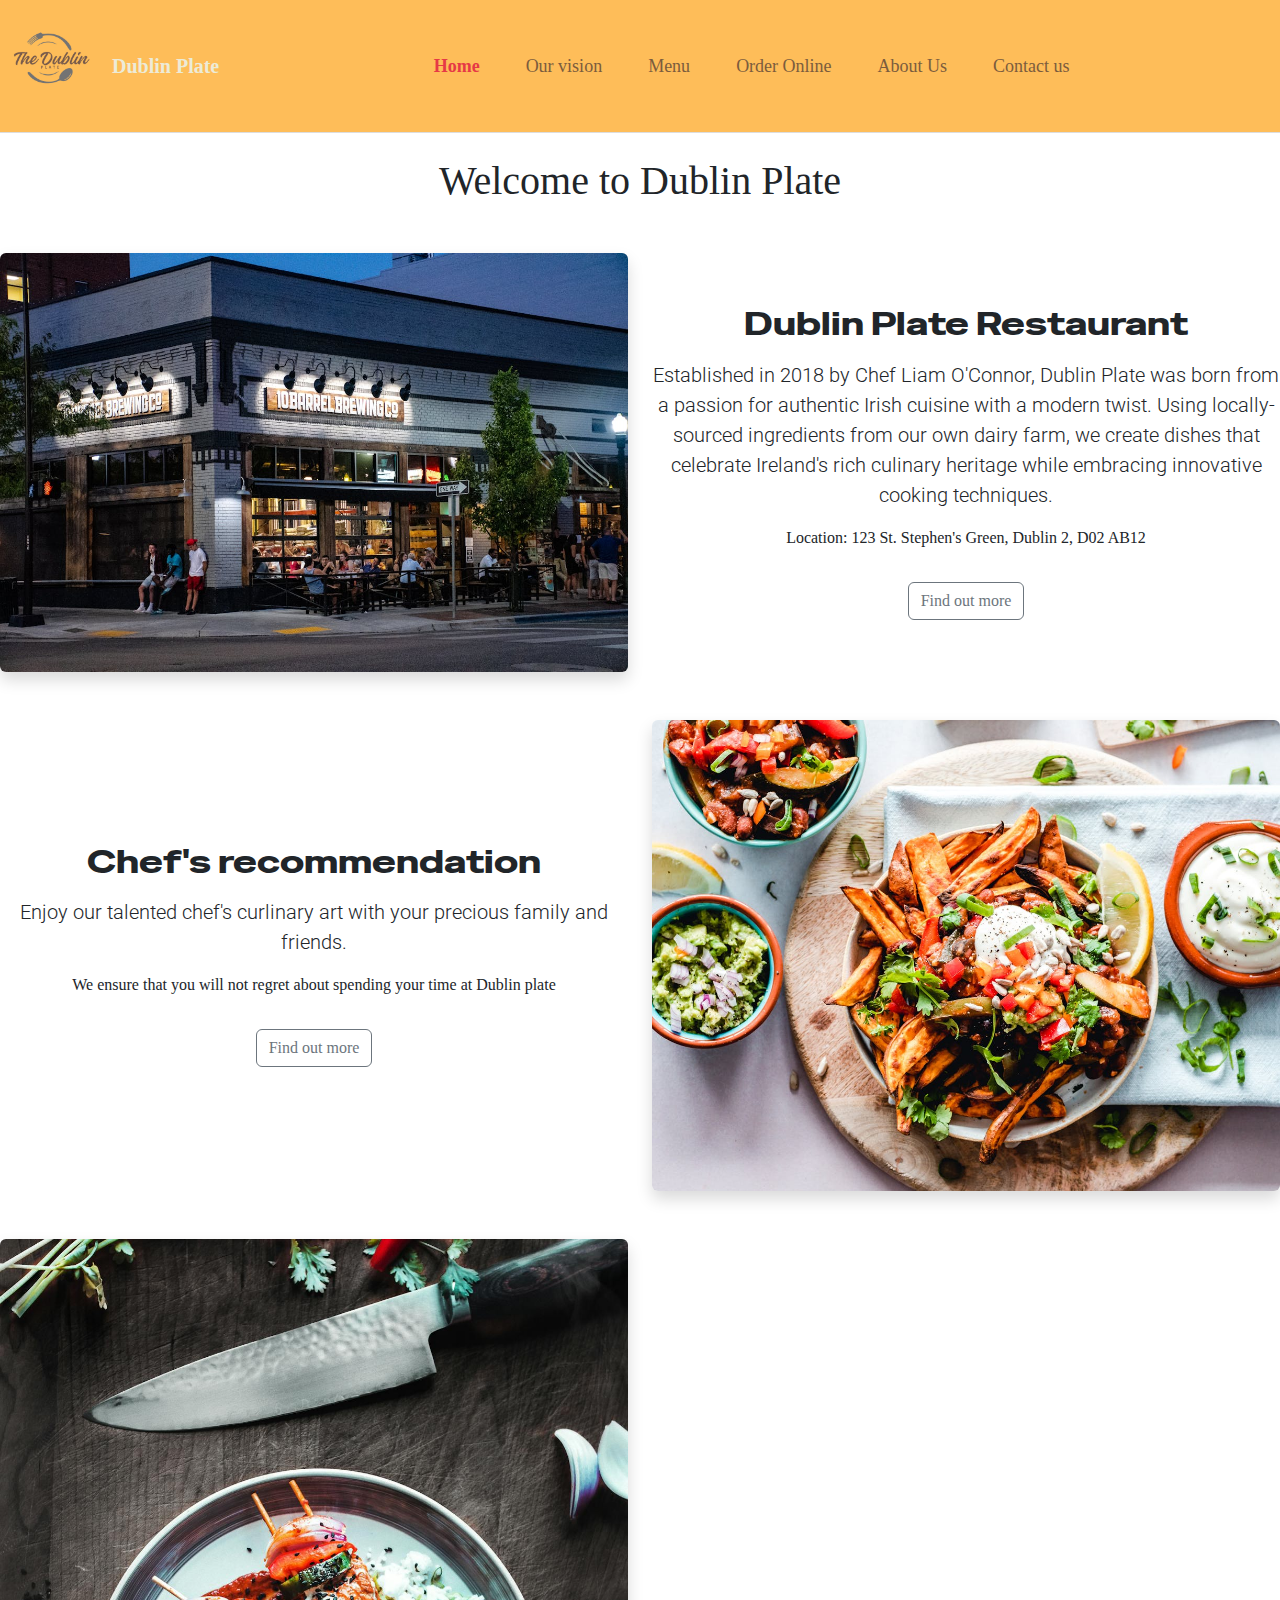
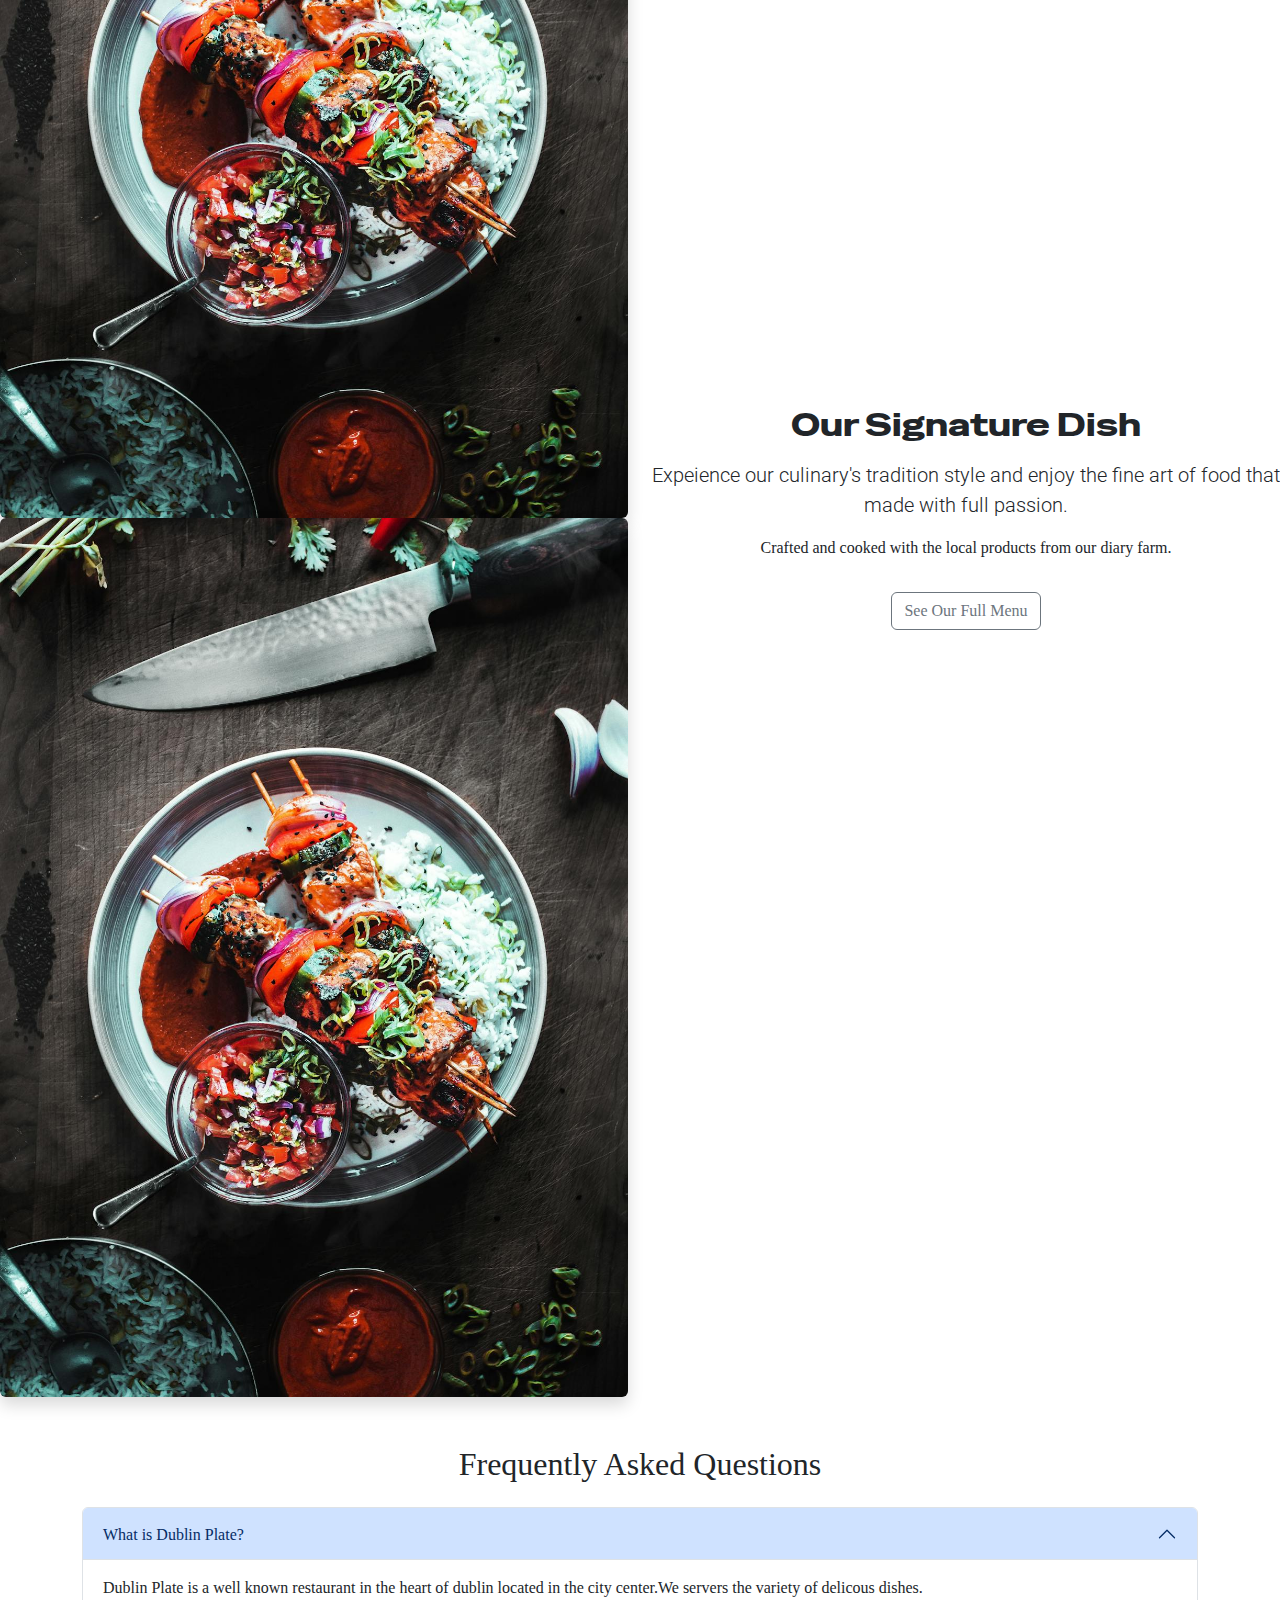
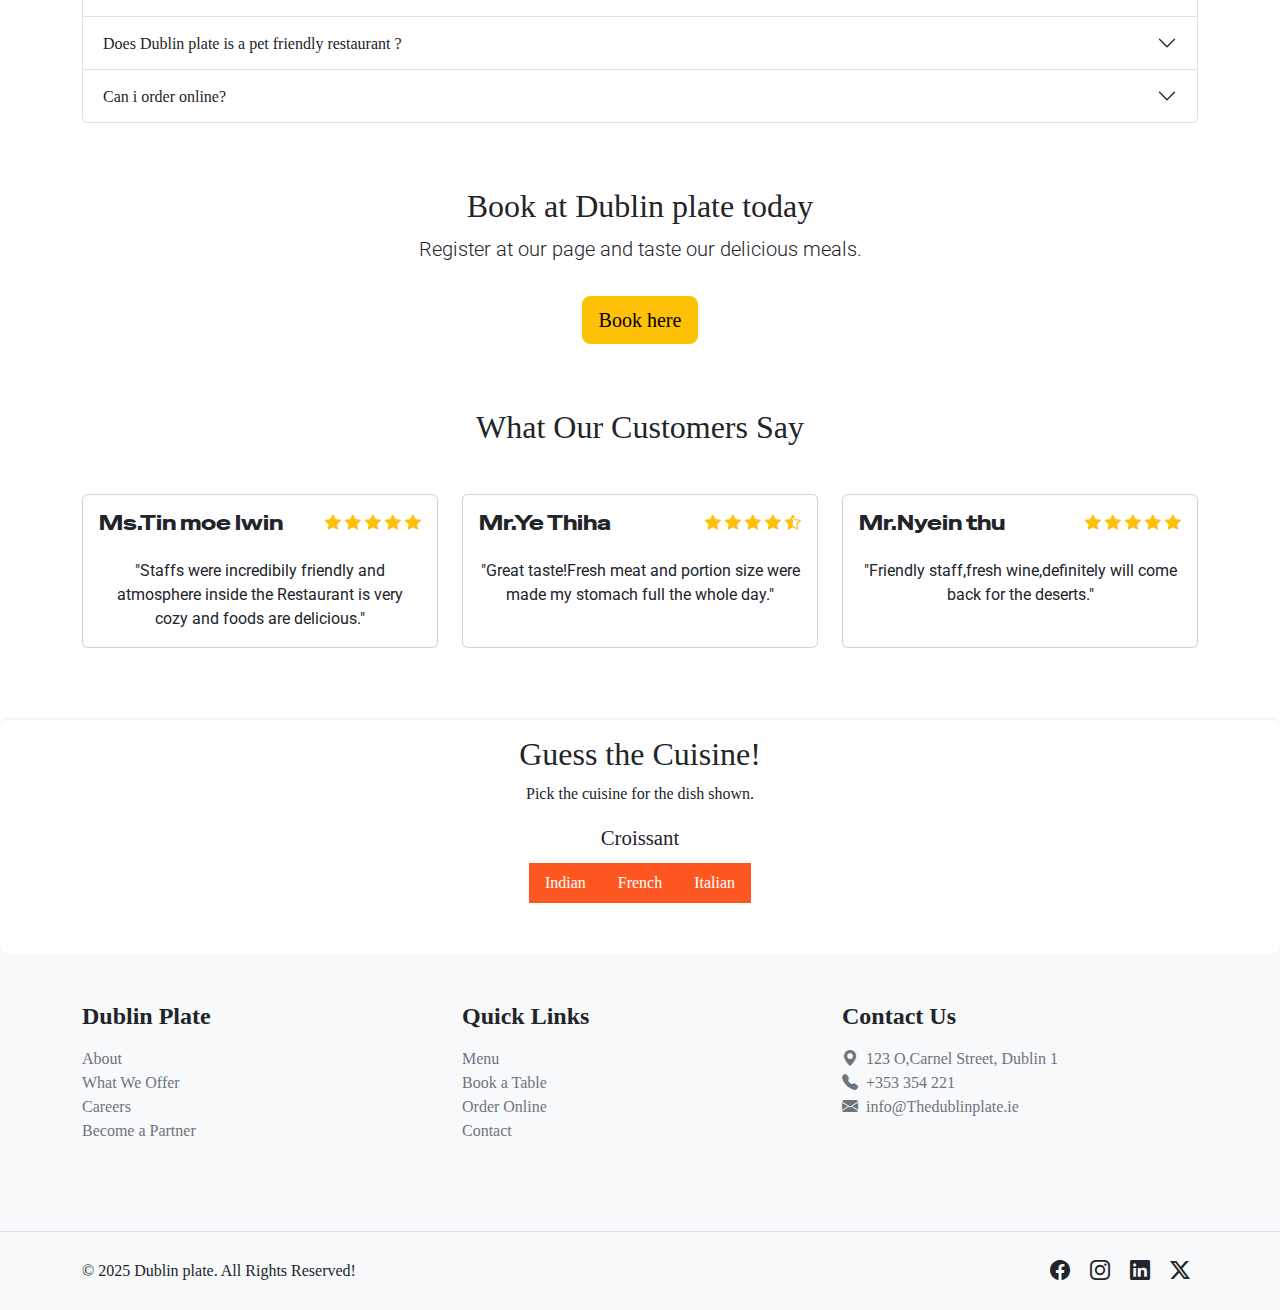
<file: index.html>
<!DOCTYPE html>
<html lang="en">
  <head>
    <meta charset="UTF-8" />
    <meta name="viewport" content="width=device-width, initial-scale=1.0" />
    <title>Dublin Plate</title>
    <link
      rel="shortcut icon"
      href="images/home/logo.jpeg"
      type="image/x-icon"
    />

    <!-- Font Awesome -->
    <link
      rel="stylesheet"
      href="https://cdnjs.cloudflare.com/ajax/libs/font-awesome/6.0.0-beta3/css/all.min.css"
    />
    <link rel="stylesheet" href="style.css" />

    <!-- home links start-->
    <link rel="shortcut icon" href="images/logo" type="image/x-icon" />

    <!-- Bootstrap CSS -->
    <link
      href="https://cdn.jsdelivr.net/npm/bootstrap@5.3.3/dist/css/bootstrap.min.css"
      rel="stylesheet"
      integrity="sha384-QWTKZyjpPEjISv5WaRU9OFeRpok6YctnYmDr5pNlyT2bRjXh0JMhjY6hW+ALEwIH"
      crossorigin="anonymous"
    />
    <!-- Bootstrap 5 CSS -->
    <link
      href="https://cdn.jsdelivr.net/npm/bootstrap@5.3.3/dist/css/bootstrap.min.css"
      rel="stylesheet"
    />

    <!-- Bootstrap 5 JS (required for accordion) -->
    <script src="https://cdn.jsdelivr.net/npm/bootstrap@5.3.3/dist/js/bootstrap.bundle.min.js"></script>
    <!-- Bootstrap Icons -->
    <link
      rel="stylesheet"
      href="https://cdn.jsdelivr.net/npm/bootstrap-icons/font/bootstrap-icons.css"
    />

    <!-- Google Font -->
    <link rel="preconnect" href="https://fonts.googleapis.com" />
    <link rel="preconnect" href="https://fonts.gstatic.com" crossorigin />
    <link
      href="https://fonts.googleapis.com/css2?family=Roboto&family=Special+Gothic+Expanded+One&display=swap"
      rel="stylesheet"
    />
    <!-- home links end -->
  </head>

  <body>
    <!-- Navbar -->
    <nav class="navbar navbar-expand-lg bg-navbar">
      <p>
        <a href="index.html"
          ><img src="images/home/logo.jpeg" alt="logo" class="logo" />
        </a>
      </p>
      <div class="container-fluid">
        <a class="navbar-brand" href="#">Dublin Plate</a>

        <button
          class="navbar-toggler"
          type="button"
          data-bs-toggle="collapse"
          data-bs-target="#navbarSupportedContent"
          aria-controls="navbarSupportedContent"
          aria-expanded="false"
          aria-label="Toggle navigation"
        >
          <span class="navbar-toggler-icon"></span>
        </button>

        <div class="collapse navbar-collapse" id="navbarSupportedContent">
          <ul class="navbar-nav mx-auto mb-2 mb-lg-0">
            <li class="nav-item">
              <a class="nav-link active" aria-current="page" href="index.html"
                >Home</a
              >
            </li>
            <li class="nav-item">
              <a class="nav-link" href="vision.html">Our vision</a>
            </li>
            <li class="nav-item">
              <a class="nav-link" href="menu.html">Menu</a>
            </li>
            <li class="nav-item">
              <a class="nav-link" href="order_page.html">Order Online</a>
            </li>
            <li class="nav-item">
              <a class="nav-link" href="aboutUs.html">About Us</a>
            </li>
            <li class="nav-item">
              <a class="nav-link" href="contact-us.html">Contact us</a>
            </li>
          </ul>
        </div>
      </div>
    </nav>

    <!-- Header -->
    <header class="text-center mt-4">
      <h1 class="mb-1">Welcome to Dublin Plate</h1>
    </header>

    <!-- Menu-ad Section -->
    <section class="my-5">
      <div class="menu-container">
        <div class="row align-items-center mb-5">
          <div class="col-md-6">
            <img
              src="images/home/menu-ad-pic4.jpeg"
              alt="menu-ad-pic4"
              class="img-fluid rounded shadow"
            />
          </div>
          <div class="col-md-6">
            <h2 class="ad-text mb-3">Dublin Plate Restaurant</h2>
            <p class="lead">
              Established in 2018 by Chef Liam O'Connor, Dublin Plate was born
              from a passion for authentic Irish cuisine with a modern twist.
              Using locally-sourced ingredients from our own dairy farm, we
              create dishes that celebrate Ireland's rich culinary heritage
              while embracing innovative cooking techniques.
            </p>
            <p>Location: 123 St. Stephen's Green, Dublin 2, D02 AB12</p>
            <a href="vision.html" class="btn btn-outline-secondary mt-3"
              >Find out more</a
            >
          </div>
        </div>

        <div class="row align-items-center mb-5">
          <div class="col-md-6 order-md-2">
            <img
              src="images/home/menu-ad-pic2.jpeg"
              alt="menu-ad-pic2"
              class="img-fluid rounded shadow"
            />
          </div>
          <div class="col-md-6 order-md-1">
            <h2 class="ad-text mb-3">Chef's recommendation</h2>
            <p class="lead">
              Enjoy our talented chef's curlinary art with your precious family
              and friends.
            </p>
            <p>
              We ensure that you will not regret about spending your time at
              Dublin plate
            </p>
            <a href="order_page.html" class="btn btn-outline-secondary mt-3"
              >Find out more</a
            >
          </div>
        </div>
        <div class="row align-items-center mb-5">
          <div class="col-md-6">
            <img
              src="images/home/menu-ad-pic1.jpeg"
              alt="menu-ad-pic1"
              class="img-fluid rounded shadow"
            />
            <img
              src="images/home/menu-ad-pic1.jpeg"
              alt="menu-ad-pic1"
              class="img-fluid rounded shadow"
            />
          </div>
          <div class="col-md-6">
            <h2 class="ad-text mb-3">Our Signature Dish</h2>
            <p class="lead">
              Expeience our culinary's tradition style and enjoy the fine art of
              food that made with full passion.
            </p>
            <p>
              Crafted and cooked with the local products from our diary farm.
            </p>
            <a href="menu.html" class="btn btn-outline-secondary mt-3"
              >See Our Full Menu</a
            >
          </div>
        </div>
      </div>
    </section>
    <!-- FAQ  -->
    <div class="container my-5">
      <h2 class="text-center mb-4">Frequently Asked Questions</h2>
      <div class="accordion" id="faqAccordion">
        <div class="accordion-item">
          <h2 class="accordion-header" id="faqHeadingOne">
            <button
              class="accordion-button"
              type="button"
              data-bs-toggle="collapse"
              data-bs-target="#faqCollapseOne"
              aria-expanded="true"
              aria-controls="faqCollapseOne"
            >
              What is Dublin Plate?
            </button>
          </h2>
          <div
            id="faqCollapseOne"
            class="accordion-collapse collapse show"
            aria-labelledby="faqHeadingOne"
            data-bs-parent="#faqAccordion"
          >
            <div class="accordion-body">
              Dublin Plate is a well known restaurant in the heart of dublin
              located in the city center.We servers the variety of delicous
              dishes.
            </div>
          </div>
        </div>

        <div class="accordion-item">
          <h2 class="accordion-header" id="faqHeadingTwo">
            <button
              class="accordion-button collapsed"
              type="button"
              data-bs-toggle="collapse"
              data-bs-target="#faqCollapseTwo"
              aria-expanded="false"
              aria-controls="faqCollapseTwo"
            >
              Does Dublin plate is a pet friendly restaurant ?
            </button>
          </h2>
          <div
            id="faqCollapseTwo"
            class="accordion-collapse collapse"
            aria-labelledby="faqHeadingTwo"
            data-bs-parent="#faqAccordion"
          >
            <div class="accordion-body">
              We are pet friendly restaurant and it is the customer's duty to
              take care of their pets while dinning.
            </div>
          </div>
        </div>

        <div class="accordion-item">
          <h2 class="accordion-header" id="faqHeadingThree">
            <button
              class="accordion-button collapsed"
              type="button"
              data-bs-toggle="collapse"
              data-bs-target="#faqCollapseThree"
              aria-expanded="false"
              aria-controls="faqCollapseThree"
            >
              Can i order online?
            </button>
          </h2>
          <div
            id="faqCollapseThree"
            class="accordion-collapse collapse"
            aria-labelledby="faqHeadingThree"
            data-bs-parent="#faqAccordion"
          >
            <div class="accordion-body">
              Yes, we do online service to our precious customers .
            </div>
          </div>
        </div>
      </div>
    </div>

    <!-- Join us section ---->
    <section class="join-us">
      <div class="container">
        <div class="join-us text-center py-3">
          <h2 class="join-us">Book at Dublin plate today</h2>
          <p class="lead">
            Register at our page and taste our delicious meals.
          </p>
          <a href="contact-us.html" class="btn btn-warning btn-lg mt-3"
            >Book here</a
          >
        </div>
      </div>
    </section>

    <!-- Review section -->
    <section class="py-5 reveal">
      <div class="container">
        <h2 class="text-center mb-5">What Our Customers Say</h2>

        <div class="row">
          <div class="col-md-4 mb-4">
            <div class="card h-100">
              <div class="card-body">
                <div class="d-flex justify-content-between mb-3">
                  <h5 class="card-title">Ms.Tin moe lwin</h5>
                  <div class="text-warning">
                    <i class="bi bi-star-fill"></i>
                    <i class="bi bi-star-fill"></i>
                    <i class="bi bi-star-fill"></i>
                    <i class="bi bi-star-fill"></i>
                    <i class="bi bi-star-fill"></i>
                  </div>
                </div>
                <p class="card-text">
                  "Staffs were incredibily friendly and atmosphere inside the
                  Restaurant is very cozy and foods are delicious."
                </p>
              </div>
            </div>
          </div>

          <div class="col-md-4 mb-4">
            <div class="card h-100">
              <div class="card-body">
                <div class="d-flex justify-content-between mb-3">
                  <h5 class="card-title">Mr.Ye Thiha</h5>
                  <div class="text-warning">
                    <i class="bi bi-star-fill"></i>
                    <i class="bi bi-star-fill"></i>
                    <i class="bi bi-star-fill"></i>
                    <i class="bi bi-star-fill"></i>
                    <i class="bi bi-star-half"></i>
                  </div>
                </div>
                <p class="card-text">
                  "Great taste!Fresh meat and portion size were made my stomach
                  full the whole day."
                </p>
              </div>
            </div>
          </div>

          <div class="col-md-4 mb-4">
            <div class="card h-100">
              <div class="card-body">
                <div class="d-flex justify-content-between mb-3">
                  <h5 class="card-title">Mr.Nyein thu</h5>
                  <div class="text-warning">
                    <i class="bi bi-star-fill"></i>
                    <i class="bi bi-star-fill"></i>
                    <i class="bi bi-star-fill"></i>
                    <i class="bi bi-star-fill"></i>
                    <i class="bi bi-star-fill"></i>
                  </div>
                </div>
                <p class="card-text">
                  "Friendly staff,fresh wine,definitely will come back for the
                  deserts."
                </p>
              </div>
            </div>
          </div>
        </div>
      </div>
    </section>
    <section class="game">
      <div id="gameContainer">
        <h2>Guess the Cuisine!</h2>
        <p>Pick the cuisine for the dish shown.</p>
        <div id="dishDisplay"></div>
        <div id="buttons"></div>
        <div id="feedback"></div>
      </div>
    </section>

    <!-- content -->
    <div class="footer-content bg-light py-5">
      <div class="container">
        <div class="row">
          <div class="col-md-4 mb-4 text-center text-md-start">
            <h4 class="fw-bold mb-3 text-dark">Dublin Plate</h4>
            <ul class="list-unstyled">
              <li>
                <a href="#" class="text-decoration-none text-secondary"
                  >About</a
                >
              </li>
              <li>
                <a href="#" class="text-decoration-none text-secondary"
                  >What We Offer</a
                >
              </li>
              <li>
                <a href="#" class="text-decoration-none text-secondary"
                  >Careers</a
                >
              </li>
              <li>
                <a href="#" class="text-decoration-none text-secondary"
                  >Become a Partner</a
                >
              </li>
            </ul>
          </div>

          <div class="col-md-4 mb-4 text-center text-md-start">
            <h4 class="fw-bold mb-3 text-dark">Quick Links</h4>
            <ul class="list-unstyled">
              <li>
                <a href="#" class="text-decoration-none text-secondary">Menu</a>
              </li>
              <li>
                <a href="#" class="text-decoration-none text-secondary"
                  >Book a Table</a
                >
              </li>
              <li>
                <a href="#" class="text-decoration-none text-secondary"
                  >Order Online</a
                >
              </li>
              <li>
                <a href="#" class="text-decoration-none text-secondary"
                  >Contact</a
                >
              </li>
            </ul>
          </div>

          <!-- Contact Info -->
          <div class="col-md-4 mb-4 text-center text-md-start">
            <h4 class="fw-bold mb-3 text-dark">Contact Us</h4>
            <ul class="list-unstyled text-secondary">
              <li>
                <i class="bi bi-geo-alt-fill me-2"></i>123 O,Carnel Street,
                Dublin 1
              </li>
              <li><i class="bi bi-telephone-fill me-2"></i>+353 354 221</li>
              <li>
                <i class="bi bi-envelope-fill me-2"></i>info@Thedublinplate.ie
              </li>
            </ul>
          </div>
        </div>
      </div>
    </div>

    <!--  Footer -->
    <footer class="content bg-light py-4 border-top">
      <div class="container">
        <div class="row align-items-center">
          <div class="col-md-6 text-center text-md-start">
            <p class="mb-0">&copy; 2025 Dublin plate. All Rights Reserved!</p>
          </div>
          <div class="col-md-6 text-center text-md-end">
            <div class="social-icons">
              <a
                href="https://www.facebook.com/NCIRL/"
                class="text-dark fs-5 mx-2"
                ><i class="bi bi-facebook"></i
              ></a>
              <a
                href="https://l.facebook.com/l.php?u=https%3A%2F%2Fwww.instagram.com%2Fncirl%3Ffbclid%3DIwZXh0bgNhZW0CMTAAAR5GdTCiU8lFAzTKy9Nh7GX9P69LcgRPIZzfIg_GE3YU5yKM9P_Jld1o3vOMaA_aem_1OG3mKOHSSCbjASyClP-ng&h=AT1oiORUXMmB4uaTi8saZci0O8HU0cyWsm9By4nUuF_jyF-GuyGg7ZEiwPQBmX7hVKeKihgiVF_MZI8F6DLo0iU0YipwLXRzT7BZIzH08MAFau_So0tz6gXs8laiYbXF2g1-"
                class="text-dark fs-5 mx-2"
                ><i class="bi bi-instagram"></i
              ></a>
              <a
                href="https://l.facebook.com/l.php?u=https%3A%2F%2Flinkedin.com%2Fin%2FNational%2520College%2520of%2520Ireland%3Ffbclid%3DIwZXh0bgNhZW0CMTAAAR72qz-YLDx8Of5qEZH9hs8TePlfKynspVffAPlDMvn9Y3cngOUVOCx8ftzq0g_aem_jJiheq1HSKWNhTfbwoRm_g&h=AT0zU4ZxMicjfI5jfNuY8sYDYhAR0qvC67nzCvFIv9MsmlN_gee2E-NSxk9kCzOXW3GGLTemtP32kMq_DrJvTPRsL1jq2VEtNQifNAa3GYL--eVbwFQebEboi2jKqHHmJLWr"
                class="text-dark fs-5 mx-2"
                ><i class="bi bi-linkedin"></i
              ></a>
              <a
                href="https://l.facebook.com/l.php?u=https%3A%2F%2Fx.com%2FNCIRL%3Ffbclid%3DIwZXh0bgNhZW0CMTAAAR74FFUX4L7POUmKR54HV4TrkNVv0Pmi-Ip9MAYzUxdt1j1c_5TEqpSJKyIwTA_aem_rqCDMGXcvRGLHKWsUafXFQ&h=AT1di3ISvyjBKQjxGCkY2-pgvq3UJC86AmUSBl9ZYVnkzlI-f7QGttiXWQDdzSavUCLUxWU15Dz9chmLFM8OyOPnBaWBh3aqr0mEExwYqFPDwZd1xKsD3esqFNGbSNrLN2Zm"
                class="text-dark fs-5 mx-2"
                ><i class="bi bi-twitter-x"></i
              ></a>
            </div>
          </div>
        </div>
      </div>
    </footer>

    <!-- Modal Promo -->
    <div
      class="modal fade"
      id="promoModal"
      tabindex="-1"
      aria-labelledby="promoModalLabel"
      aria-hidden="true"
    >
      <div class="modal-dialog modal-dialog-centered">
        <div class="modal-content">
          <div class="modal-header">
            <h5 class="modal-title" id="promoModalLabel">Special Offers!</h5>
            <button
              type="button"
              class="btn-close"
              data-bs-dismiss="modal"
              aria-label="Close"
            ></button>
          </div>
          <div class="modal-body">
            <p>Register today and get our promotion discount!.</p>
            <a href="contact-us.html" class="btn btn-warning">Register Now</a>
          </div>
        </div>
      </div>
    </div>

    <!-- Scripts -->
    <script src="https://cdn.jsdelivr.net/npm/bootstrap@5.3.3/dist/js/bootstrap.bundle.min.js"></script>
    <script src="https://code.jquery.com/jquery-3.7.1.min.js"></script>

    <script>
      $;

      // Show modal
      setTimeout(() => {
        $("#promoModal").modal("show");
      }, 2500);
    </script>
    <script src="js/script2.js"></script>
  </body>
</html>
</file>
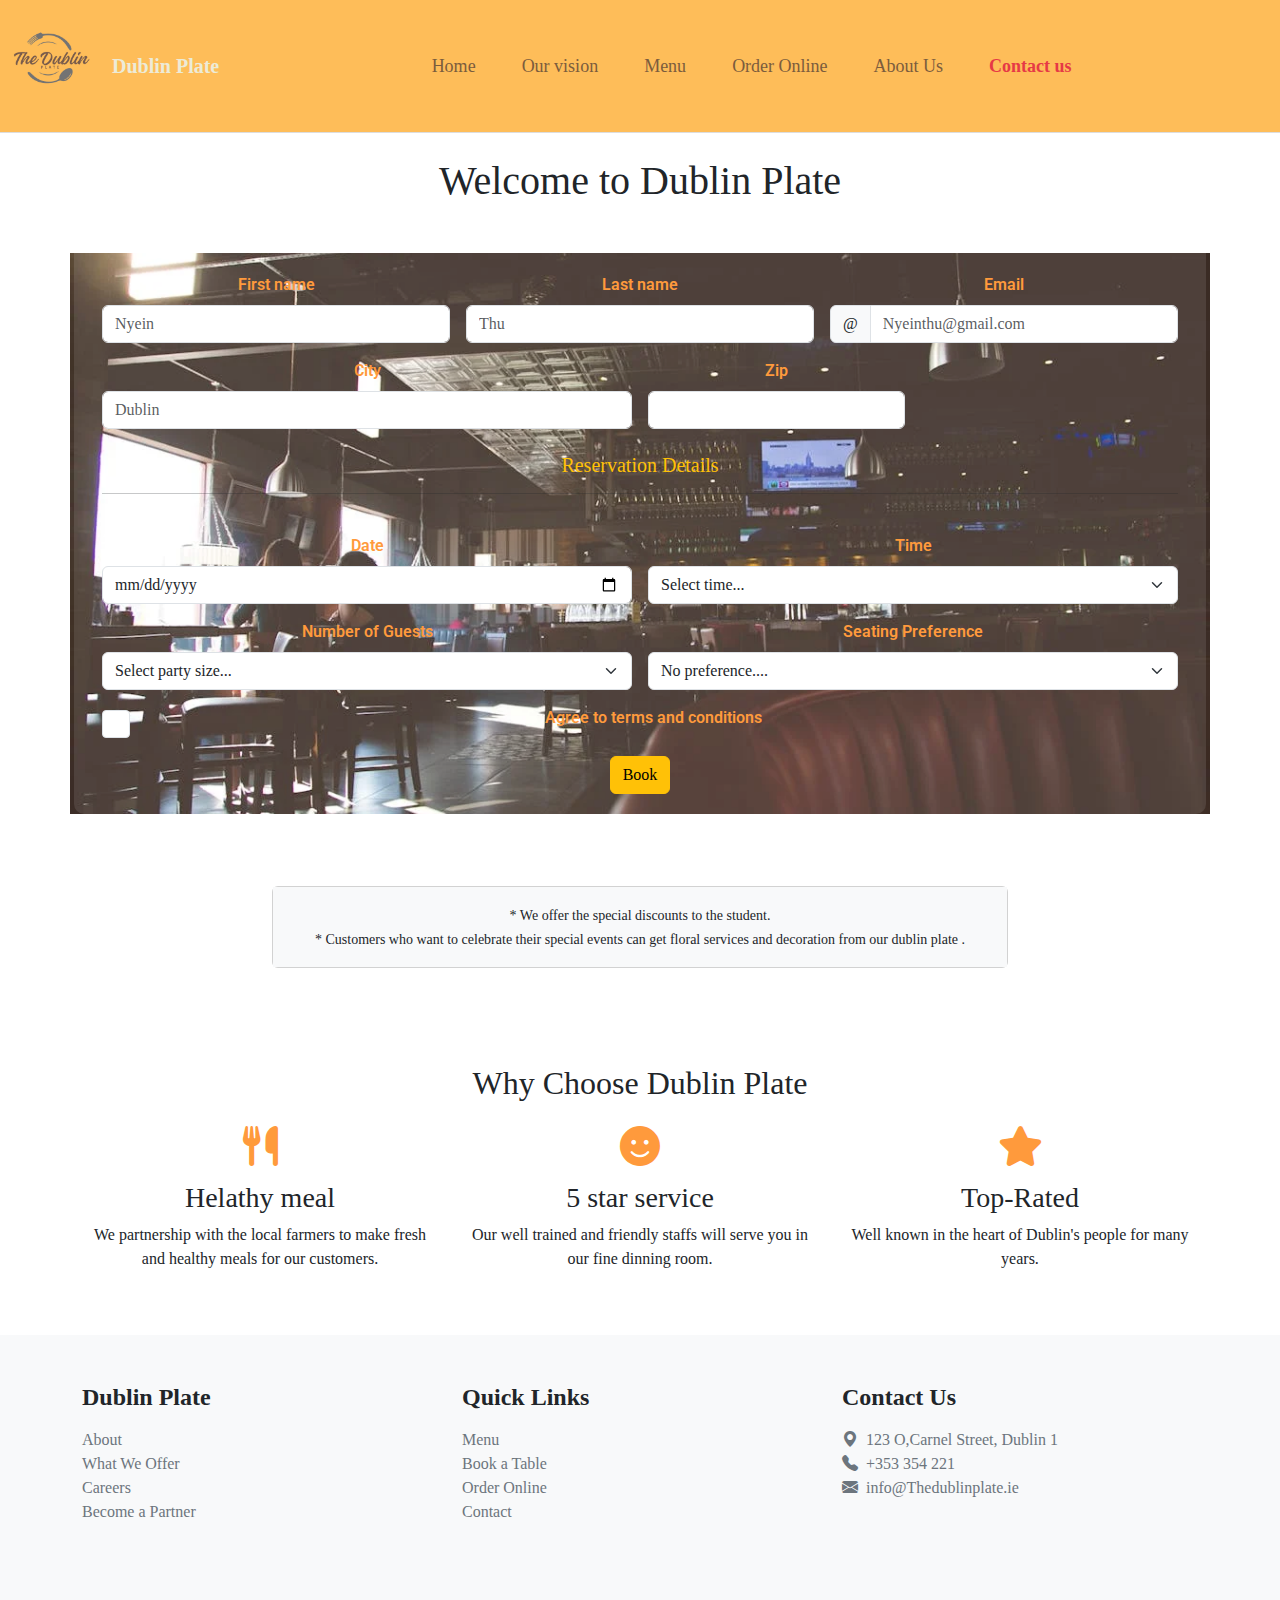
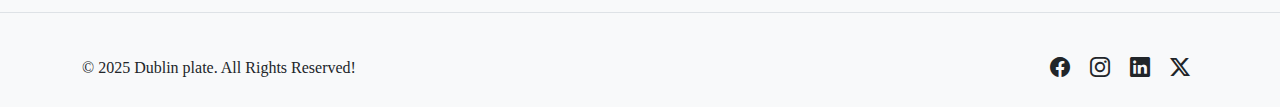
<file: contact-us.html>
<!DOCTYPE html>
<html lang="en">
  <head>
    <meta charset="UTF-8" />
    <meta name="viewport" content="width=device-width, initial-scale=1.0" />
    <title>Contact us</title>
    <link
      rel="stylesheet"
      href="https://cdnjs.cloudflare.com/ajax/libs/font-awesome/6.0.0-beta3/css/all.min.css"
    />
    <link rel="stylesheet" href="style.css" />

    <!-- home links start-->
    <link
      rel="shortcut icon"
      href="images/home/logo.jpeg"
      type="image/x-icon"
    />

    <!-- Bootstrap CSS -->
    <link
      href="https://cdn.jsdelivr.net/npm/bootstrap@5.3.3/dist/css/bootstrap.min.css"
      rel="stylesheet"
      integrity="sha384-QWTKZyjpPEjISv5WaRU9OFeRpok6YctnYmDr5pNlyT2bRjXh0JMhjY6hW+ALEwIH"
      crossorigin="anonymous"
    />

    <!-- Bootstrap Icons -->
    <link
      rel="stylesheet"
      href="https://cdn.jsdelivr.net/npm/bootstrap-icons/font/bootstrap-icons.css"
    />

    <!-- Google Font -->
    <link rel="preconnect" href="https://fonts.googleapis.com" />
    <link rel="preconnect" href="https://fonts.gstatic.com" crossorigin />
    <link
      href="https://fonts.googleapis.com/css2?family=Roboto:ital,wght@0,100..900;1,100..900&family=Special+Gothic+Expanded+One&display=swap"
      rel="stylesheet"
    />

    <!-- Font Awesome -->
    <link
      rel="stylesheet"
      href="https://cdnjs.cloudflare.com/ajax/libs/font-awesome/6.4.2/css/all.min.css"
    />

    <!-- home links end -->
  </head>

  <body>
    <!-- Navbar -->
    <nav class="navbar navbar-expand-lg bg-navbar">
      <p>
        <a href="index.html"
          ><img src="images//home/logo.jpeg" alt="logo" class="logo" />
        </a>
      </p>
      <div class="container-fluid">
        <a class="navbar-brand" href="#">Dublin Plate</a>
        <!-- Toggler Button -->
        <button
          class="navbar-toggler"
          type="button"
          data-bs-toggle="collapse"
          data-bs-target="#navbarSupportedContent"
          aria-controls="navbarSupportedContent"
          aria-expanded="false"
          aria-label="Toggle navigation"
        >
          <span class="navbar-toggler-icon"></span>
        </button>

        <div class="collapse navbar-collapse" id="navbarSupportedContent">
          <ul class="navbar-nav mx-auto mb-3 mb-lg-0">
            <li class="nav-item">
              <a class="nav-link" href="index.html">Home</a>
            </li>
            <li class="nav-item">
              <a class="nav-link" href="vision.html">Our vision</a>
            </li>
            <li class="nav-item">
              <a class="nav-link" href="menu.html">Menu</a>
            </li>
            <li class="nav-item">
              <a class="nav-link" href="order_page.html">Order Online</a>
            </li>
            <li class="nav-item">
              <a class="nav-link" href="aboutUs.html">About Us</a>
            </li>

            <li class="nav-item">
              <a
                class="nav-link active"
                aria-current="page"
                href="contact-us.html"
                >Contact us</a
              >
            </li>
          </ul>
        </div>
      </div>
    </nav>

    <!-- Header -->
    <header class="text-center mt-4 mb-5">
      <h1>Welcome to Dublin Plate</h1>
    </header>
    <div class="container contact-bg">
      <form class="row g-3 needs-validation" novalidate>
        <div class="col-md-4">
          <label for="validationCustom01" class="form-label">First name</label>
          <input
            type="text"
            class="form-control"
            id="validationCustom01"
            placeholder="Nyein"
            required
          />
          <div class="valid-feedback">Looks good!</div>
        </div>
        <div class="col-md-4">
          <label for="validationCustom02" class="form-label">Last name</label>
          <input
            type="text"
            class="form-control"
            id="validationCustom02"
            placeholder="Thu"
            required
          />
          <div class="valid-feedback">Looks good!</div>
        </div>
        <div class="col-md-4">
          <label for="validationCustomUsername" class="form-label">Email</label>
          <div class="input-group has-validation">
            <span class="input-group-text" id="inputGroupPrepend">@</span>
            <input
              type="email"
              class="form-control"
              id="validationCustomUsername"
              placeholder="Nyeinthu@gmail.com"
              aria-describedby="inputGroupPrepend"
              required
            />
            <div class="invalid-feedback">Please put a valid email.</div>
          </div>
        </div>
        <div class="col-md-6">
          <label for="validationCustom03" class="form-label">City</label>
          <input
            type="text"
            class="form-control"
            id="validationCustom03"
            placeholder="Dublin"
            required
          />
          <div class="invalid-feedback">Please provide a valid city.</div>
        </div>

        <div class="col-md-3">
          <label for="validationCustom05" class="form-label">Zip</label>
          <input
            type="text"
            class="form-control"
            id="validationCustom05"
            required
          />
          <div class="invalid-feedback">Please provide a valid zip.</div>
        </div>
        <div class="col-12 mt-4 mb-2">
          <h5 class="text-warning">Reservation Details</h5>
          <hr />
        </div>

        <div class="col-md-6">
          <label for="reservationDate" class="form-label">Date</label>
          <input
            type="date"
            class="form-control"
            id="reservationDate"
            required
          />
          <div class="invalid-feedback">
            Please select a date for your reservation.
          </div>
        </div>

        <div class="col-md-6">
          <label for="reservationTime" class="form-label">Time</label>
          <select class="form-select" id="reservationTime" required>
            <option selected disabled value="">Select time...</option>
            <option>12:00 PM</option>
            <option>12:30 PM</option>
            <option>1:00 PM</option>
            <option>1:30 PM</option>
            <option>2:00 PM</option>
            <option>6:00 PM</option>
            <option>6:30 PM</option>
            <option>7:00 PM</option>
            <option>7:30 PM</option>
            <option>8:00 PM</option>
            <option>8:30 PM</option>
            <option>9:00 PM</option>
          </select>
          <div class="invalid-feedback">Please select a reservation time.</div>
        </div>

        <div class="col-md-6">
          <label for="partySize" class="form-label">Number of Guests</label>
          <select class="form-select" id="partySize" required>
            <option selected disabled value="">Select party size...</option>
            <option>1 person</option>
            <option>2 people</option>
            <option>3 people</option>
            <option>4 people</option>
            <option>5 people</option>
            <option>6 people</option>
            <option>7 people</option>
            <option>8 people</option>
            <option>More than 8</option>
          </select>
          <div class="invalid-feedback">
            Please select the number of guests.
          </div>
        </div>

        <div class="col-md-6">
          <label for="seatingPreference" class="form-label"
            >Seating Preference</label
          >
          <select class="form-select" id="seatingPreference">
            <option selected value="">No preference....</option>
            <option>Indoor</option>
            <option>Outdoor</option>
            <option>Lobby</option>
            <option>Private Room</option>
          </select>
        </div>
        <div class="col-12">
          <div class="form-check">
            <input
              class="form-check-input"
              type="checkbox"
              value=""
              id="invalidCheck2"
              required
            />
            <label class="form-check-label" for="invalidCheck2">
              Agree to terms and conditions
            </label>
          </div>
        </div>

        <div class="col-12">
          <button class="btn btn-warning" type="submit">Book</button>
        </div>
      </form>
    </div>
    <div class="container mt-5">
      <div class="row justify-content-center">
        <div class="col-lg-8">
          <div class="card mt-4 mb-5">
            <div class="card-body bg-light">
              <p class="mb-0">
                <small>* We offer the special discounts to the student.</small>
              </p>
              <p class="mb-0">
                <small
                  >* Customers who want to celebrate their special events can
                  get floral services and decoration from our dublin plate
                  .</small
                >
              </p>
            </div>
          </div>
        </div>
      </div>
    </div>
    <!-- New section: Why Choose Us -->
    <section class="why-us container my-5">
      <h2 class="text-center mb-4">Why Choose Dublin Plate</h2>
      <div class="row">
        <div class="col-md-4">
          <div class="feature-box">
            <i class="fas fa-utensils"></i>
            <h3>Helathy meal</h3>
            <p>
              We partnership with the local farmers to make fresh and healthy
              meals for our customers.
            </p>
          </div>
        </div>
        <div class="col-md-4">
          <div class="feature-box">
            <i class="fa-solid fa-face-smile"></i>
            <h3>5 star service</h3>
            <p>
              Our well trained and friendly staffs will serve you in our fine
              dinning room.
            </p>
          </div>
        </div>
        <div class="col-md-4">
          <div class="feature-box">
            <i class="fas fa-star"></i>
            <h3>Top-Rated</h3>
            <p>Well known in the heart of Dublin's people for many years.</p>
          </div>
        </div>
      </div>
    </section>

    <!--content -->

    <div class="footer-content bg-light py-5">
      <div class="container">
        <div class="row">
          <!-- Company Info -->
          <div class="col-md-4 mb-4 text-center text-md-start">
            <h4 class="fw-bold mb-3 text-dark">Dublin Plate</h4>
            <ul class="list-unstyled">
              <li>
                <a href="#" class="text-decoration-none text-secondary"
                  >About</a
                >
              </li>
              <li>
                <a href="#" class="text-decoration-none text-secondary"
                  >What We Offer</a
                >
              </li>
              <li>
                <a href="#" class="text-decoration-none text-secondary"
                  >Careers</a
                >
              </li>
              <li>
                <a href="#" class="text-decoration-none text-secondary"
                  >Become a Partner</a
                >
              </li>
            </ul>
          </div>

          <!-- Quick Links -->
          <div class="col-md-4 mb-4 text-center text-md-start">
            <h4 class="fw-bold mb-3 text-dark">Quick Links</h4>
            <ul class="list-unstyled">
              <li>
                <a href="#" class="text-decoration-none text-secondary">Menu</a>
              </li>
              <li>
                <a href="#" class="text-decoration-none text-secondary"
                  >Book a Table</a
                >
              </li>
              <li>
                <a href="#" class="text-decoration-none text-secondary"
                  >Order Online</a
                >
              </li>
              <li>
                <a href="#" class="text-decoration-none text-secondary"
                  >Contact</a
                >
              </li>
            </ul>
          </div>

          <!-- Contact Info -->
          <div class="col-md-4 mb-4 text-center text-md-start">
            <h4 class="fw-bold mb-3 text-dark">Contact Us</h4>
            <ul class="list-unstyled text-secondary">
              <li>
                <i class="bi bi-geo-alt-fill me-2"></i>123 O,Carnel Street,
                Dublin 1
              </li>
              <li><i class="bi bi-telephone-fill me-2"></i>+353 354 221</li>
              <li>
                <i class="bi bi-envelope-fill me-2"></i>info@Thedublinplate.ie
              </li>
            </ul>
          </div>
        </div>
      </div>
    </div>

    <!--  Footer -->
    <footer class="content bg-light py-4 border-top">
      <div class="container">
        <div class="row align-items-center">
          <div class="col-md-6 text-center text-md-start mb-3 mb-md-0"></div>
        </div>

        <div class="row mt-3 text-center text-md-start">
          <div class="col-md-12"></div>
        </div>
      </div>
      <div class="container">
        <div class="row align-items-center">
          <div class="col-md-6 text-center text-md-start">
            <p class="mb-0">&copy; 2025 Dublin plate. All Rights Reserved!</p>
          </div>
          <div class="col-md-6 text-center text-md-end">
            <div class="social-icons">
              <a
                href="https://www.facebook.com/NCIRL/"
                class="text-dark fs-5 mx-2"
                ><i class="bi bi-facebook"></i
              ></a>
              <a
                href="https://l.facebook.com/l.php?u=https%3A%2F%2Fwww.instagram.com%2Fncirl%3Ffbclid%3DIwZXh0bgNhZW0CMTAAAR5GdTCiU8lFAzTKy9Nh7GX9P69LcgRPIZzfIg_GE3YU5yKM9P_Jld1o3vOMaA_aem_1OG3mKOHSSCbjASyClP-ng&h=AT1oiORUXMmB4uaTi8saZci0O8HU0cyWsm9By4nUuF_jyF-GuyGg7ZEiwPQBmX7hVKeKihgiVF_MZI8F6DLo0iU0YipwLXRzT7BZIzH08MAFau_So0tz6gXs8laiYbXF2g1-"
                class="text-dark fs-5 mx-2"
                ><i class="bi bi-instagram"></i
              ></a>
              <a
                href="https://l.facebook.com/l.php?u=https%3A%2F%2Flinkedin.com%2Fin%2FNational%2520College%2520of%2520Ireland%3Ffbclid%3DIwZXh0bgNhZW0CMTAAAR72qz-YLDx8Of5qEZH9hs8TePlfKynspVffAPlDMvn9Y3cngOUVOCx8ftzq0g_aem_jJiheq1HSKWNhTfbwoRm_g&h=AT0zU4ZxMicjfI5jfNuY8sYDYhAR0qvC67nzCvFIv9MsmlN_gee2E-NSxk9kCzOXW3GGLTemtP32kMq_DrJvTPRsL1jq2VEtNQifNAa3GYL--eVbwFQebEboi2jKqHHmJLWr"
                class="text-dark fs-5 mx-2"
                ><i class="bi bi-linkedin"></i
              ></a>
              <a
                href="https://l.facebook.com/l.php?u=https%3A%2F%2Fx.com%2FNCIRL%3Ffbclid%3DIwZXh0bgNhZW0CMTAAAR74FFUX4L7POUmKR54HV4TrkNVv0Pmi-Ip9MAYzUxdt1j1c_5TEqpSJKyIwTA_aem_rqCDMGXcvRGLHKWsUafXFQ&h=AT1di3ISvyjBKQjxGCkY2-pgvq3UJC86AmUSBl9ZYVnkzlI-f7QGttiXWQDdzSavUCLUxWU15Dz9chmLFM8OyOPnBaWBh3aqr0mEExwYqFPDwZd1xKsD3esqFNGbSNrLN2Zm"
                class="text-dark fs-5 mx-2"
                ><i class="bi bi-twitter-x"></i
              ></a>
            </div>
          </div>
        </div>
      </div>
    </footer>

    <!-- Scripts -->
    <script src="https://cdn.jsdelivr.net/npm/bootstrap@5.3.3/dist/js/bootstrap.bundle.min.js"></script>
    <script src="https://code.jquery.com/jquery-3.7.1.min.js"></script>

    <script src="js/script2.js"></script>
  </body>
</html>
</file>
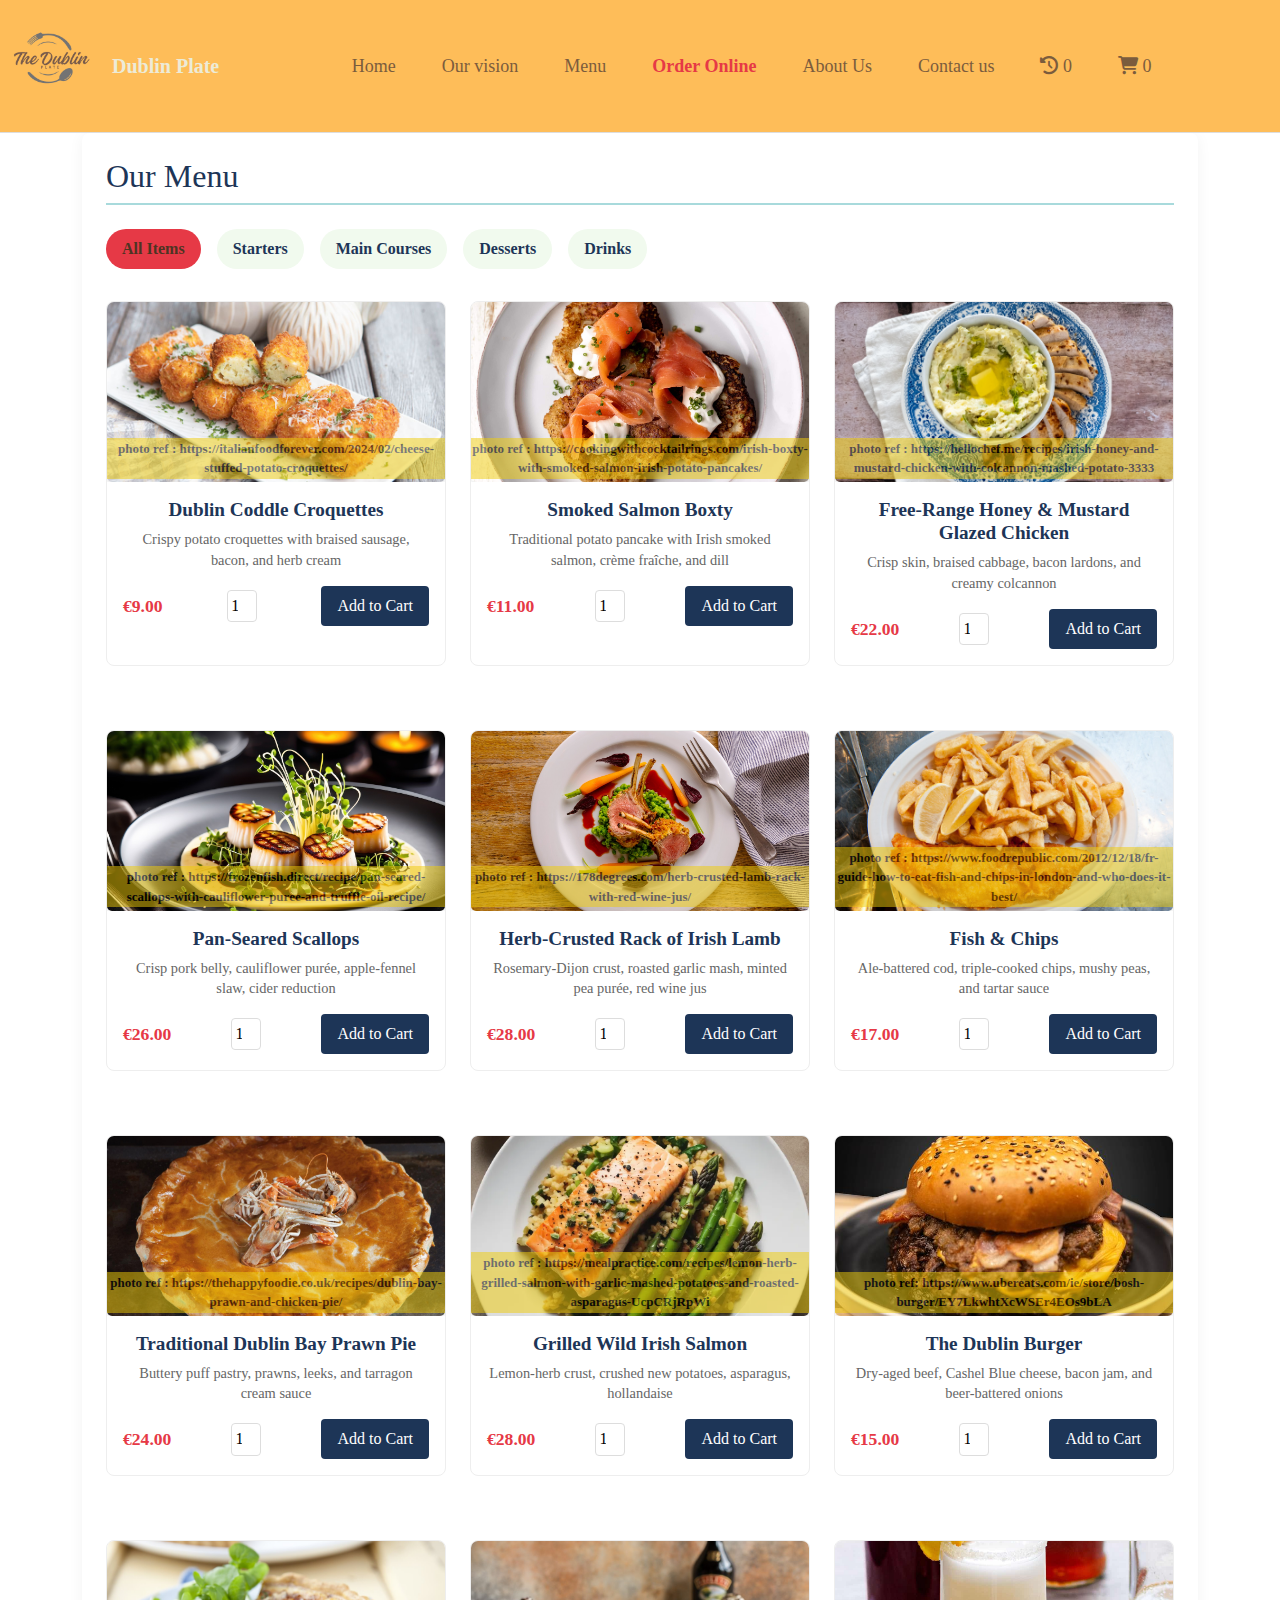
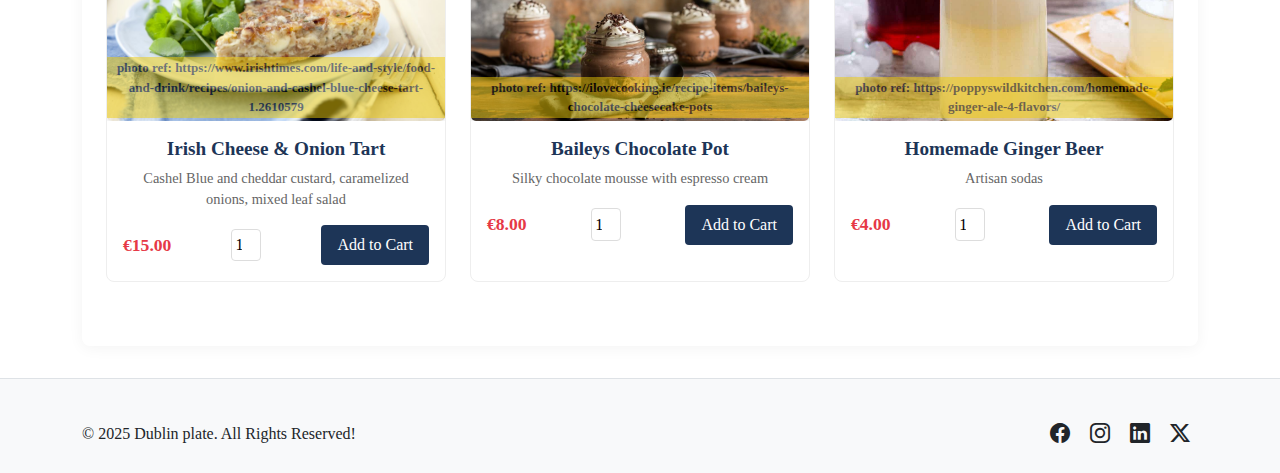
<file: order_page.html>
<!DOCTYPE html>
<html lang="en">
  <head>
    <meta charset="UTF-8" >
    <meta name="viewport" content="width=device-width, initial-scale=1.0" >
    <title>Gourmet Delight - Online Order</title>

    <link rel="stylesheet" href="style.css" >

    <!-- home links start-->
    <link
      rel="shortcut icon"
      href="images/home/logo.jpeg"
      type="image/x-icon"
    >

    <link
      rel="stylesheet"
      href="https://cdnjs.cloudflare.com/ajax/libs/font-awesome/6.0.0-beta3/css/all.min.css"
    >

    <!-- Bootstrap CSS -->
    <link
      href="https://cdn.jsdelivr.net/npm/bootstrap@5.3.3/dist/css/bootstrap.min.css"
      rel="stylesheet"
      integrity="sha384-QWTKZyjpPEjISv5WaRU9OFeRpok6YctnYmDr5pNlyT2bRjXh0JMhjY6hW+ALEwIH"
      crossorigin="anonymous"
    >

    <!-- Bootstrap Icons -->
    <link
      rel="stylesheet"
      href="https://cdn.jsdelivr.net/npm/bootstrap-icons/font/bootstrap-icons.css"
    >

    <!-- Google Font -->
    <link rel="preconnect" href="https://fonts.googleapis.com" >
    <link rel="preconnect" href="https://fonts.gstatic.com" crossorigin >
    <link
      href="https://fonts.googleapis.com/css2?family=Roboto:ital,wght@0,100..900;1,100..900&family=Special+Gothic+Expanded+One&display=swap"
      rel="stylesheet"
    >

    <!-- Font Awesome -->
    <link
      rel="stylesheet"
      href="https://cdnjs.cloudflare.com/ajax/libs/font-awesome/6.4.2/css/all.min.css"
    >
  </head>
  <body>
    <!-- nav bar -->
    <nav class="navbar navbar-expand-lg bg-navbar">
      <p>
        <a href="index.html"
          ><img src="images/home/logo.jpeg" alt="logo" class="logo" >
        </a>
      </p>
      <div class="container-fluid">
        <a class="navbar-brand" href="index.html">Dublin Plate</a>

        <!-- Toggler Button -->
        <button
          class="navbar-toggler"
          type="button"
          data-bs-toggle="collapse"
          data-bs-target="#navbarSupportedContent"
          aria-controls="navbarSupportedContent"
          aria-expanded="false"
          aria-label="Toggle navigation"
        >
          <span class="navbar-toggler-icon"></span>
        </button>

        <div class="collapse navbar-collapse" id="navbarSupportedContent">
          <ul class="navbar-nav mx-auto mb-2 mb-lg-0">
            <li class="nav-item">
              <a class="nav-link" href="index.html">Home</a>
            </li>
            <li class="nav-item">
              <a class="nav-link" href="vision.html">Our vision</a>
            </li>
            <li class="nav-item">
              <a class="nav-link" href="menu.html">Menu</a>
            </li>
            <li class="nav-item">
              <a
                class="nav-link active"
                aria-current="page"
                href="order_page.html"
                >Order Online</a
              >
            </li>
            <li class="nav-item">
              <a class="nav-link" href="aboutUs.html">About Us</a>
            </li>

            <li class="nav-item">
              <a class="nav-link" href="contact-us.html">Contact us</a>
            </li>
            <li class="nav-item">
              <div class="history-icon nav-link" title="Order History">
                <i class="fas fa-history"></i>
                <span class="history-count">0</span>
              </div>
            </li>
            <li class="nav-item">
              <div class="cart-icon nav-link" title="Your Cart">
                <i class="fas fa-shopping-cart"></i>
                <span class="cart-count">0</span>
              </div>
            </li>
          </ul>
        </div>
      </div>
    </nav>

    <div class="container">
      <section class="menu-section">
        <h2 class="h2-order">Our Menu</h2>
        <div class="menu-categories">
          <button class="category-btn active" data-category="all">
            All Items
          </button>
          <button class="category-btn" data-category="starters">
            Starters
          </button>
          <button class="category-btn" data-category="mains">
            Main Courses
          </button>
          <button class="category-btn" data-category="desserts">
            Desserts
          </button>
          <button class="category-btn" data-category="drinks">Drinks</button>
        </div>
        <div class="menu-grid">
          <!-- Menu item place -->
        </div>
      </section>

      <section class="history-section">
        <h2>Your Order History</h2>
        <div class="history-actions">
          <button class="clear-history-btn">Clear All History</button>
        </div>
        <div class="history-list">
          <!-- for Order history  -->
          <div class="no-history">
            <p>You haven't placed any orders yet.</p>
          </div>
        </div>
      </section>
    </div>

    <!-- Cart Popup -->
    <div class="cart-overlay"></div>
    <div class="cart-popup">
      <button class="close-cart">&times;</button>
      <h2 class="order-header1">Your Order</h2>
      <div class="customer-info">
        <div class="form-group">
          <label for="name">Full Name</label>
          <input type="text" id="name" required >
        </div>
        <div class="form-group">
          <label for="phone">Phone Number</label>
          <input type="tel" id="phone" required >
        </div>
        <div class="form-group">
          <label for="email">Email</label>
          <input type="email" id="email" >
        </div>
        <div class="form-group">
          <label for="address">Delivery Address</label>
          <textarea id="address" required></textarea>
        </div>
      </div>

      <div class="delivery-options">
        <h3 class="order-header1">Delivery Option</h3>
        <div class="delivery-option pt-3">
          <input
            type="radio"
            id="delivery"
            name="deliveryOption"
            value="delivery"
            checked
          >
          <label for="delivery">Delivery</label>
        </div>
        <div class="delivery-option pt-3">
          <input
            type="radio"
            id="pickup"
            name="deliveryOption"
            value="pickup"
          >
          <label for="pickup">Pickup</label>
        </div>
      </div>

      <div class="cart-items">
        <!--for  Cart items -->
        <div class="empty-cart">
          <p>Your cart is empty. Please add items from the menu.</p>
        </div>
      </div>

      <div class="cart-summary hidden">
        <div class="summary-row order-header1">
          <span>Subtotal:</span>
          <span class="subtotal">$0.00</span>
        </div>
        <div class="summary-row order-header1">
          <span>Delivery Fee:</span>
          <span class="delivery-fee">$2.99</span>
        </div>
        <div class="summary-row total">
          <span>Total:</span>
          <span class="total-amount">$0.00</span>
        </div>
      </div>

      <div class="payment-methods">
        <h3 class="order-header1">Payment Method</h3>
        <div class="payment-method pt-3">
          <input
            type="radio"
            id="cash"
            name="paymentMethod"
            value="cash"
            checked
          >
          <label for="cash">Cash on Delivery</label>
        </div>
        <div class="payment-method pt-3">
          <input type="radio" id="card" name="paymentMethod" value="card" >
          <label for="card">Credit/Debit Card</label>
        </div>
      </div>

      <div class="special-notes">
        <label for="notes">Special Instructions</label>
        <textarea
          id="notes"
          placeholder="Any special requests or instructions..."
        ></textarea>
      </div>

      <button class="checkout-btn">Place Order</button>
    </div>

    <footer class="content bg-light py-4 border-top">
      <div class="container">
        <div class="row align-items-center">
          <div class="col-md-6 text-center text-md-start mb-3 mb-md-0"></div>
        </div>

        <div class="row mt-3 text-center text-md-start">
          <div class="col-md-12"></div>
        </div>
      </div>
      <div class="container">
        <div class="row align-items-center">
          <div class="col-md-6 text-center text-md-start">
            <p class="mb-0">&copy; 2025 Dublin plate. All Rights Reserved!</p>
          </div>
          <div class="col-md-6 text-center text-md-end">
            <div class="social-icons">
              <a
                href="https://www.facebook.com/NCIRL/"
                class="text-dark fs-5 mx-2"
                ><i class="bi bi-facebook"></i
              ></a>
              <a
                href="https://l.facebook.com/l.php?u=https%3A%2F%2Fwww.instagram.com%2Fncirl%3Ffbclid%3DIwZXh0bgNhZW0CMTAAAR5GdTCiU8lFAzTKy9Nh7GX9P69LcgRPIZzfIg_GE3YU5yKM9P_Jld1o3vOMaA_aem_1OG3mKOHSSCbjASyClP-ng&h=AT1oiORUXMmB4uaTi8saZci0O8HU0cyWsm9By4nUuF_jyF-GuyGg7ZEiwPQBmX7hVKeKihgiVF_MZI8F6DLo0iU0YipwLXRzT7BZIzH08MAFau_So0tz6gXs8laiYbXF2g1-"
                class="text-dark fs-5 mx-2"
                ><i class="bi bi-instagram"></i
              ></a>
              <a
                href="https://l.facebook.com/l.php?u=https%3A%2F%2Flinkedin.com%2Fin%2FNational%2520College%2520of%2520Ireland%3Ffbclid%3DIwZXh0bgNhZW0CMTAAAR72qz-YLDx8Of5qEZH9hs8TePlfKynspVffAPlDMvn9Y3cngOUVOCx8ftzq0g_aem_jJiheq1HSKWNhTfbwoRm_g&h=AT0zU4ZxMicjfI5jfNuY8sYDYhAR0qvC67nzCvFIv9MsmlN_gee2E-NSxk9kCzOXW3GGLTemtP32kMq_DrJvTPRsL1jq2VEtNQifNAa3GYL--eVbwFQebEboi2jKqHHmJLWr"
                class="text-dark fs-5 mx-2"
                ><i class="bi bi-linkedin"></i
              ></a>
              <a
                href="https://l.facebook.com/l.php?u=https%3A%2F%2Fx.com%2FNCIRL%3Ffbclid%3DIwZXh0bgNhZW0CMTAAAR74FFUX4L7POUmKR54HV4TrkNVv0Pmi-Ip9MAYzUxdt1j1c_5TEqpSJKyIwTA_aem_rqCDMGXcvRGLHKWsUafXFQ&h=AT1di3ISvyjBKQjxGCkY2-pgvq3UJC86AmUSBl9ZYVnkzlI-f7QGttiXWQDdzSavUCLUxWU15Dz9chmLFM8OyOPnBaWBh3aqr0mEExwYqFPDwZd1xKsD3esqFNGbSNrLN2Zm"
                class="text-dark fs-5 mx-2"
                ><i class="bi bi-twitter-x"></i
              ></a>
            </div>
          </div>
        </div>
      </div>
    </footer>

    <script src="js/order.js"></script>
    <script src="https://cdn.jsdelivr.net/npm/bootstrap@5.3.3/dist/js/bootstrap.bundle.min.js"></script>
  </body>
</html>
</file>
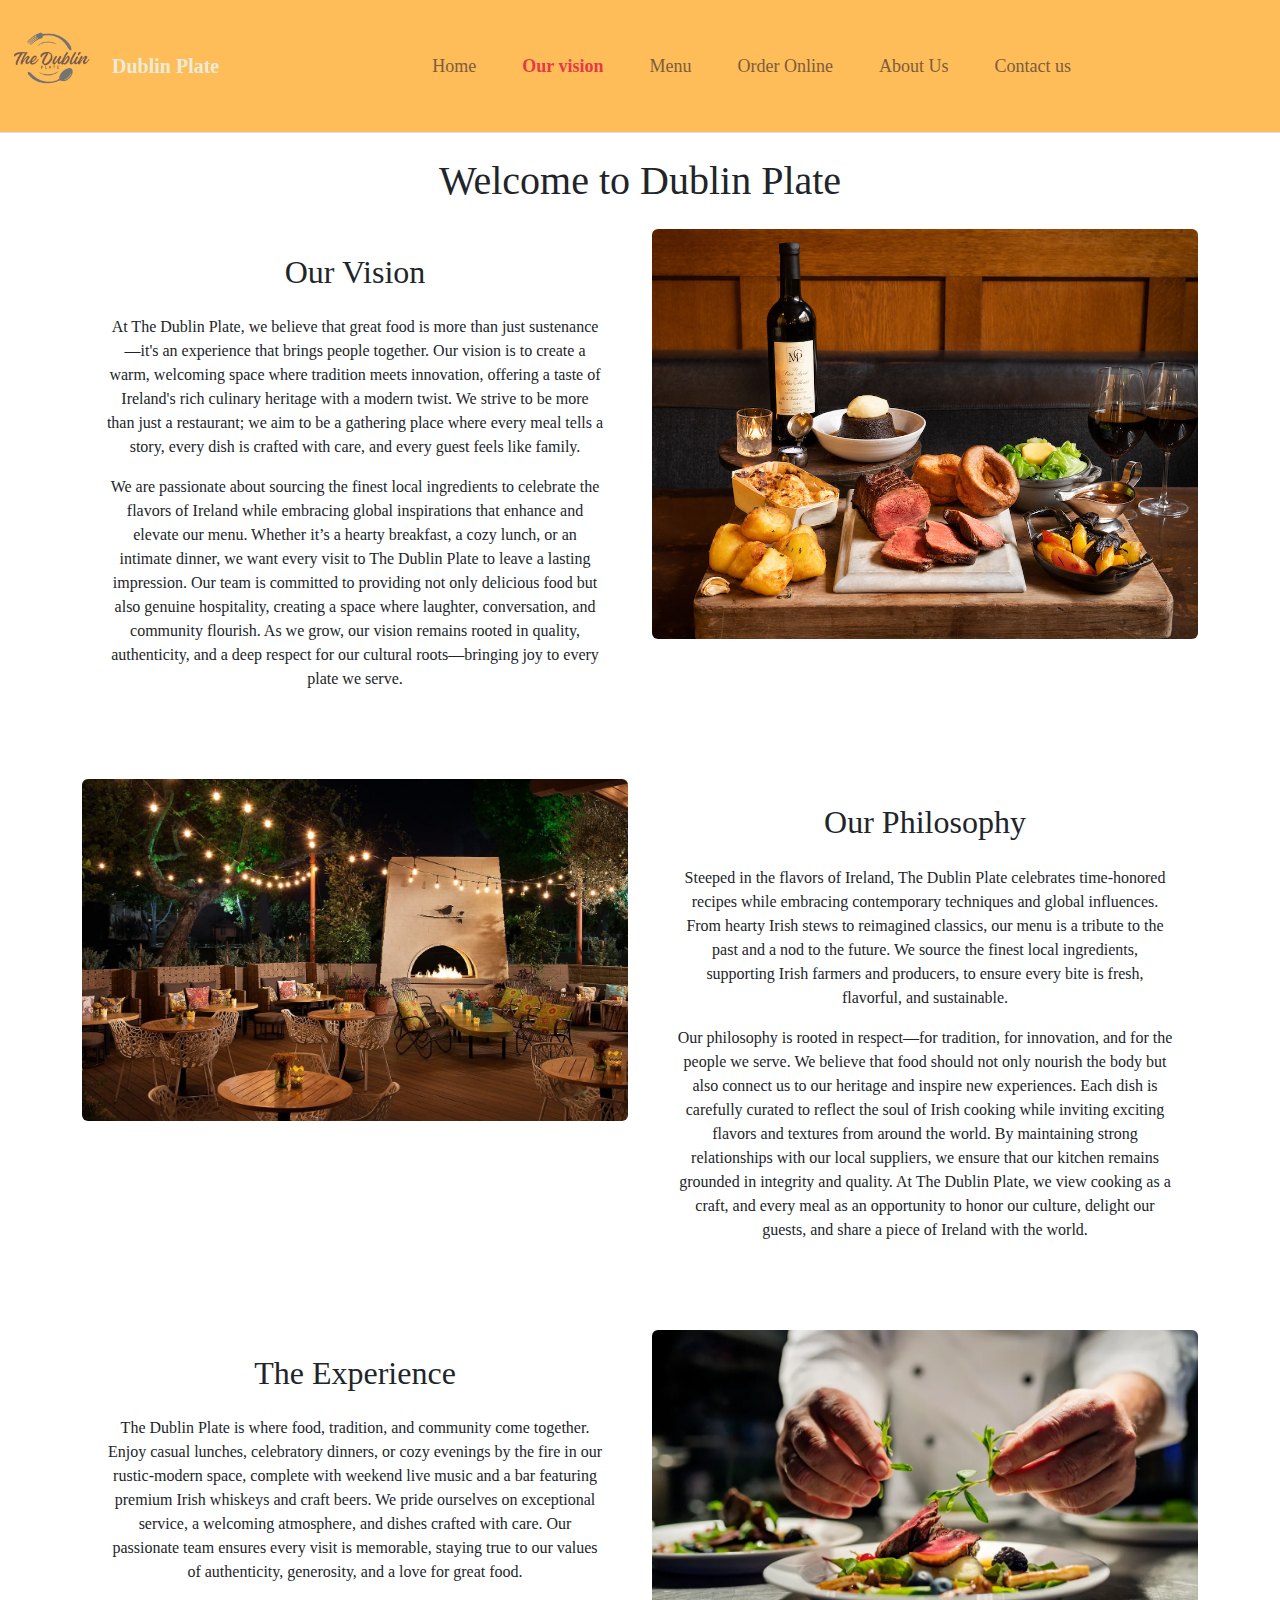
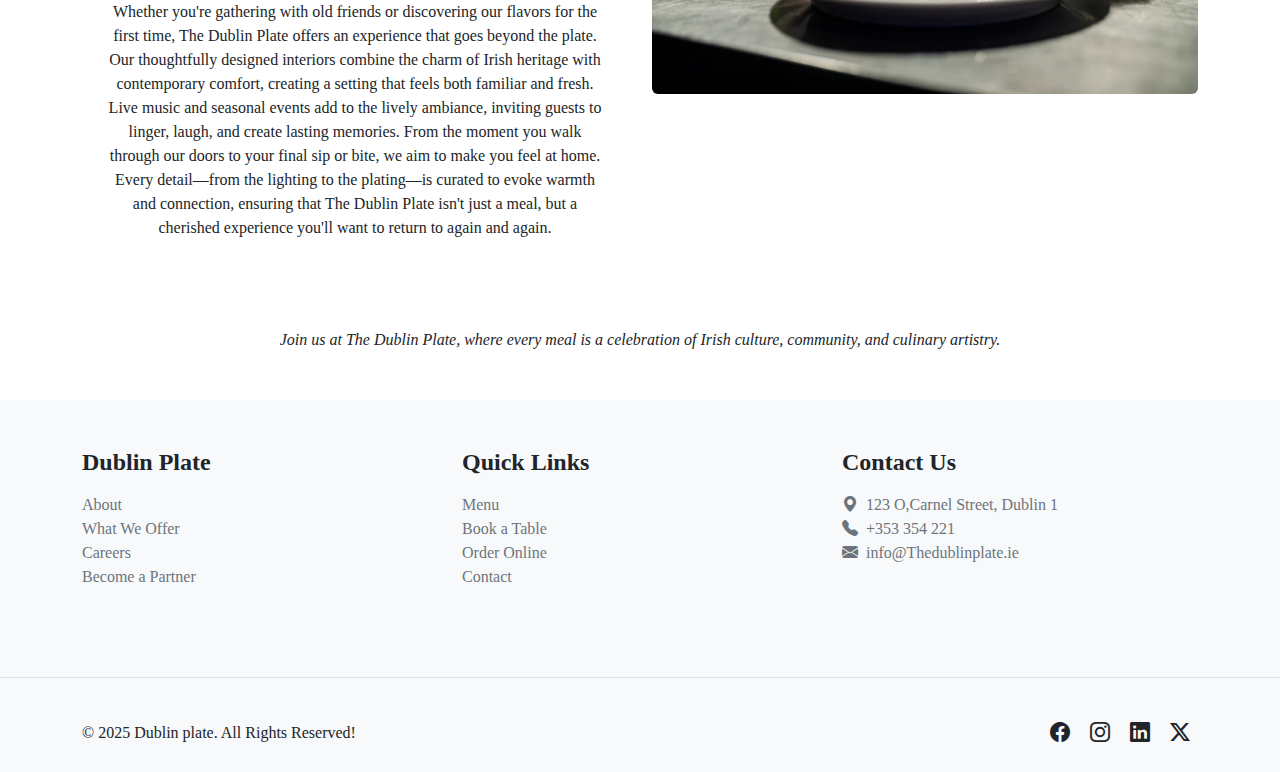
<file: vision.html>
<!DOCTYPE html>
<html lang="en">
  <head>
    <meta charset="UTF-8" >
    <meta name="viewport" content="width=device-width, initial-scale=1.0">
    <title>Gourmet Delight - Online Order</title>
    <link rel="shortcut icon" href="images/home/logo.jpeg" type="image/x-icon">
    <link
      rel="stylesheet"
      href="https://cdnjs.cloudflare.com/ajax/libs/font-awesome/6.0.0-beta3/css/all.min.css">
    <link rel="stylesheet" href="style.css">

    <!-- home links start-->
    <link rel="shortcut icon" href="images/home/logo" type="image/x-icon">

    <!-- Bootstrap CSS -->
    <link
      href="https://cdn.jsdelivr.net/npm/bootstrap@5.3.3/dist/css/bootstrap.min.css"
      rel="stylesheet"
      integrity="sha384-QWTKZyjpPEjISv5WaRU9OFeRpok6YctnYmDr5pNlyT2bRjXh0JMhjY6hW+ALEwIH"
      crossorigin="anonymous">

    <!-- Bootstrap Icons -->
    <link
      rel="stylesheet"
      href="https://cdn.jsdelivr.net/npm/bootstrap-icons/font/bootstrap-icons.css">

    <!-- Google Font -->
    <link rel="preconnect" href="https://fonts.googleapis.com">
    <link rel="preconnect" href="https://fonts.gstatic.com" crossorigin>
    <link
      href="https://fonts.googleapis.com/css2?family=Roboto:ital,wght@0,100..900;1,100..900&family=Special+Gothic+Expanded+One&display=swap"
      rel="stylesheet">

    <!-- Font Awesome -->
    <link
      rel="stylesheet"
      href="https://cdnjs.cloudflare.com/ajax/libs/font-awesome/6.4.2/css/all.min.css">

    <!-- home links end -->
  </head>

  <body>
    <!-- Navbar -->
    <nav class="navbar navbar-expand-lg bg-navbar">
      <p>
        <a href=""><img src="images/home/logo.jpeg" alt="logo" class="logo"> </a>
      </p>
      <div class="container-fluid">
        <a class="navbar-brand" href="#">Dublin Plate</a>

        <!-- Toggler Button -->
        <button
          class="navbar-toggler"
          type="button"
          data-bs-toggle="collapse"
          data-bs-target="#navbarSupportedContent"
          aria-controls="navbarSupportedContent"
          aria-expanded="false"
          aria-label="Toggle navigation"
        >
          <span class="navbar-toggler-icon"></span>
        </button>

        <div class="collapse navbar-collapse" id="navbarSupportedContent">
          <ul class="navbar-nav mx-auto mb-2 mb-lg-0">
            <li class="nav-item">
              <a class="nav-link" href="index.html">Home</a>
            </li>
            <li class="nav-item">
              <a class="nav-link active" aria-current="page" href="vision.html"
                >Our vision</a
              >
            </li>
            <li class="nav-item">
              <a class="nav-link" href="menu.html">Menu</a>
            </li>
            <li class="nav-item">
              <a class="nav-link" href="order_page.html">Order Online</a>
            </li>
            <li class="nav-item">
              <a class="nav-link" href="aboutUs.html">About Us</a>
            </li>

            <li class="nav-item">
              <a class="nav-link" href="contact-us.html">Contact us</a>
            </li>
          </ul>
        </div>
      </div>
    </nav>
    <!-- Header -->
    <header class="text-center mt-4">
      <h1>Welcome to Dublin Plate</h1>
    </header>

    <div class="container vision-container mt-4">
      <div class="row">
        <div class="col-lg-6">
          <div class="vision-content text-center p-4">
            <h2 class="mb-4">Our Vision</h2>
            <p class="vision-text">
              At The Dublin Plate, we believe that great food is more than just
              sustenance—it's an experience that brings people together. Our
              vision is to create a warm, welcoming space where tradition meets
              innovation, offering a taste of Ireland's rich culinary heritage
              with a modern twist. We strive to be more than just a restaurant;
              we aim to be a gathering place where every meal tells a story,
              every dish is crafted with care, and every guest feels like
              family.
            </p>
            <p class="vision-text">
              We are passionate about sourcing the finest local ingredients to
              celebrate the flavors of Ireland while embracing global
              inspirations that enhance and elevate our menu. Whether it’s a
              hearty breakfast, a cozy lunch, or an intimate dinner, we want
              every visit to The Dublin Plate to leave a lasting impression. Our
              team is committed to providing not only delicious food but also
              genuine hospitality, creating a space where laughter,
              conversation, and community flourish. As we grow, our vision
              remains rooted in quality, authenticity, and a deep respect for
              our cultural roots—bringing joy to every plate we serve.
            </p>
          </div>
        </div>
        <div class="col-lg-6">
          <img
            src="images/vision/vision.jpeg"
            alt="Restaurant food spread"
            class="img-fluid rounded vision-image">
        </div>
      </div>

      <div class="row mt-5">
        <div class="col-lg-6 order-lg-2">
          <div class="vision-content text-center p-4">
            <h2 class="mb-4">Our Philosophy</h2>
            <p class="vision-text">
              Steeped in the flavors of Ireland, The Dublin Plate celebrates
              time-honored recipes while embracing contemporary techniques and
              global influences. From hearty Irish stews to reimagined classics,
              our menu is a tribute to the past and a nod to the future. We
              source the finest local ingredients, supporting Irish farmers and
              producers, to ensure every bite is fresh, flavorful, and
              sustainable.
            </p>
            <p class="vision-text">
              Our philosophy is rooted in respect—for tradition, for innovation,
              and for the people we serve. We believe that food should not only
              nourish the body but also connect us to our heritage and inspire
              new experiences. Each dish is carefully curated to reflect the
              soul of Irish cooking while inviting exciting flavors and textures
              from around the world. By maintaining strong relationships with
              our local suppliers, we ensure that our kitchen remains grounded
              in integrity and quality. At The Dublin Plate, we view cooking as
              a craft, and every meal as an opportunity to honor our culture,
              delight our guests, and share a piece of Ireland with the world.
            </p>
          </div>
        </div>
        <div class="col-lg-6 order-lg-1">
          <img
            src="images/vision/outdoor.jpeg"
            alt="Restaurant outdoor patio"
            class="img-fluid rounded vision-image">
        </div>
      </div>

      <div class="row mt-5">
        <div class="col-lg-6">
          <div class="vision-content text-center p-4">
            <h2 class="mb-4">The Experience</h2>
            <p class="vision-text">
              The Dublin Plate is where food, tradition, and community come
              together. Enjoy casual lunches, celebratory dinners, or cozy
              evenings by the fire in our rustic-modern space, complete with
              weekend live music and a bar featuring premium Irish whiskeys and
              craft beers. We pride ourselves on exceptional service, a
              welcoming atmosphere, and dishes crafted with care. Our passionate
              team ensures every visit is memorable, staying true to our values
              of authenticity, generosity, and a love for great food.
            </p>
            <p class="vision-text">
              Whether you're gathering with old friends or discovering our
              flavors for the first time, The Dublin Plate offers an experience
              that goes beyond the plate. Our thoughtfully designed interiors
              combine the charm of Irish heritage with contemporary comfort,
              creating a setting that feels both familiar and fresh. Live music
              and seasonal events add to the lively ambiance, inviting guests to
              linger, laugh, and create lasting memories. From the moment you
              walk through our doors to your final sip or bite, we aim to make
              you feel at home. Every detail—from the lighting to the plating—is
              curated to evoke warmth and connection, ensuring that The Dublin
              Plate isn't just a meal, but a cherished experience you'll want to
              return to again and again.
            </p>
          </div>
        </div>
        <div class="col-lg-6">
          <img
            src="images/vision/dining.webp"
            alt="Chef plating a dish"
            class="img-fluid rounded vision-image">
        </div>
      </div>

      <div class="text-center my-5 vision-footer">
        <p class="fst-italic">
          Join us at The Dublin Plate, where every meal is a celebration of
          Irish culture, community, and culinary artistry.
        </p>
      </div>
    </div>
    <!--content  -->

    <div class="footer-content bg-light py-5">
      <div class="container">
        <div class="row">
          <!-- Company Info -->
          <div class="col-md-4 mb-4 text-center text-md-start">
            <h4 class="fw-bold mb-3 text-dark">Dublin Plate</h4>
            <ul class="list-unstyled">
              <li>
                <a href="#" class="text-decoration-none text-secondary"
                  >About</a
                >
              </li>
              <li>
                <a href="#" class="text-decoration-none text-secondary"
                  >What We Offer</a
                >
              </li>
              <li>
                <a href="#" class="text-decoration-none text-secondary"
                  >Careers</a
                >
              </li>
              <li>
                <a href="#" class="text-decoration-none text-secondary"
                  >Become a Partner</a
                >
              </li>
            </ul>
          </div>

          <!-- Quick Links -->
          <div class="col-md-4 mb-4 text-center text-md-start">
            <h4 class="fw-bold mb-3 text-dark">Quick Links</h4>
            <ul class="list-unstyled">
              <li>
                <a href="#" class="text-decoration-none text-secondary">Menu</a>
              </li>
              <li>
                <a href="#" class="text-decoration-none text-secondary"
                  >Book a Table</a
                >
              </li>
              <li>
                <a href="#" class="text-decoration-none text-secondary"
                  >Order Online</a
                >
              </li>
              <li>
                <a href="#" class="text-decoration-none text-secondary"
                  >Contact</a
                >
              </li>
            </ul>
          </div>

          <!-- Contact Info -->
          <div class="col-md-4 mb-4 text-center text-md-start">
            <h4 class="fw-bold mb-3 text-dark">Contact Us</h4>
            <ul class="list-unstyled text-secondary">
              <li>
                <i class="bi bi-geo-alt-fill me-2"></i>123 O,Carnel Street,
                Dublin 1
              </li>
              <li><i class="bi bi-telephone-fill me-2"></i>+353 354 221</li>
              <li>
                <i class="bi bi-envelope-fill me-2"></i>info@Thedublinplate.ie
              </li>
            </ul>
          </div>
        </div>
      </div>
    </div>
    <!--- footer  -->
    <footer class="content bg-light py-4 border-top">
      <div class="container">
        <div class="row align-items-center">
          <div class="col-md-6 text-center text-md-start mb-3 mb-md-0"></div>
        </div>

        <div class="row mt-3 text-center text-md-start">
          <div class="col-md-12"></div>
        </div>
      </div>
      <div class="container">
        <div class="row align-items-center">
          <div class="col-md-6 text-center text-md-start">
            <p class="mb-0">&copy; 2025 Dublin plate. All Rights Reserved!</p>
          </div>
          <div class="col-md-6 text-center text-md-end">
            <div class="social-icons">
              <a
                href="https://www.facebook.com/NCIRL/"
                class="text-dark fs-5 mx-2"
                ><i class="bi bi-facebook"></i
              ></a>
              <a
                href="https://l.facebook.com/l.php?u=https%3A%2F%2Fwww.instagram.com%2Fncirl%3Ffbclid%3DIwZXh0bgNhZW0CMTAAAR5GdTCiU8lFAzTKy9Nh7GX9P69LcgRPIZzfIg_GE3YU5yKM9P_Jld1o3vOMaA_aem_1OG3mKOHSSCbjASyClP-ng&h=AT1oiORUXMmB4uaTi8saZci0O8HU0cyWsm9By4nUuF_jyF-GuyGg7ZEiwPQBmX7hVKeKihgiVF_MZI8F6DLo0iU0YipwLXRzT7BZIzH08MAFau_So0tz6gXs8laiYbXF2g1-"
                class="text-dark fs-5 mx-2"
                ><i class="bi bi-instagram"></i
              ></a>
              <a
                href="https://l.facebook.com/l.php?u=https%3A%2F%2Flinkedin.com%2Fin%2FNational%2520College%2520of%2520Ireland%3Ffbclid%3DIwZXh0bgNhZW0CMTAAAR72qz-YLDx8Of5qEZH9hs8TePlfKynspVffAPlDMvn9Y3cngOUVOCx8ftzq0g_aem_jJiheq1HSKWNhTfbwoRm_g&h=AT0zU4ZxMicjfI5jfNuY8sYDYhAR0qvC67nzCvFIv9MsmlN_gee2E-NSxk9kCzOXW3GGLTemtP32kMq_DrJvTPRsL1jq2VEtNQifNAa3GYL--eVbwFQebEboi2jKqHHmJLWr"
                class="text-dark fs-5 mx-2"
                ><i class="bi bi-linkedin"></i
              ></a>
              <a
                href="https://l.facebook.com/l.php?u=https%3A%2F%2Fx.com%2FNCIRL%3Ffbclid%3DIwZXh0bgNhZW0CMTAAAR74FFUX4L7POUmKR54HV4TrkNVv0Pmi-Ip9MAYzUxdt1j1c_5TEqpSJKyIwTA_aem_rqCDMGXcvRGLHKWsUafXFQ&h=AT1di3ISvyjBKQjxGCkY2-pgvq3UJC86AmUSBl9ZYVnkzlI-f7QGttiXWQDdzSavUCLUxWU15Dz9chmLFM8OyOPnBaWBh3aqr0mEExwYqFPDwZd1xKsD3esqFNGbSNrLN2Zm"
                class="text-dark fs-5 mx-2"
                ><i class="bi bi-twitter-x"></i
              ></a>
            </div>
          </div>
        </div>
      </div>
    </footer>

    <!-- Bootstrap JavaScript -->
    <script src="https://cdn.jsdelivr.net/npm/bootstrap@5.3.3/dist/js/bootstrap.bundle.min.js"></script>
  </body>
</html>
</file>
<file: style.css>
:root {
  --primary-color: #e63946;
  --secondary-color: #f1faee;
  --dark-color: #1d3557;
  --light-color: #a8dadc;
  --highlight-color: #457b9d;
}

* {
  font-family: "PT Sans", serif;
}

.bg-navbar {
  background-color: #febd59;
}

.navbar .nav-link,
.navbar .navbar-brand {
  color: #edebd7;
}
.logo {
  width: 100px;
}
.navbar.nav-link:hover {
  color: #edebd7 !important;
  border-bottom: 2px solid #edebd7;
}

.active {
  color: #edebd7 !important;
  font-weight: bold;
  border-bottom: 2px solid #edebd7;
}

.carousel-caption {
  background-color: rgba(0, 0, 0, 0.5);
}
.carousel-inner img {
  max-height: 400px;
  object-fit: cover;
}

.container {
  flex-direction: row;
  justify-content: space-between;
}
.row {
  text-align: center;
}
content {
  background-color: #edebd7;
  color: #e3b23c;
}
.bg-light,
.btn-light {
  background-color: #edebd7 !important;
}

a {
  text-decoration: none;
  color: #e3b23c;
}

li {
  list-style: none;
  text-align: left;
}
/* button */
#button-addon2 {
  background-color: #c0392b;
}
/* ma tin moe lwin */
body {
  font-family: "Georgia", serif;
  color: #333;
}

.navbar {
  border-bottom: 1px solid #ddd;
  padding: 15px 0;
}

.navbar-nav .nav-link {
  color: #7b5c3d;
  font-size: 18px;
  margin: 0 15px;
  transition: color 0.3s;
}

.navbar-nav .nav-link:hover {
  color: #4d3423;
}

.navbar-brand {
  font-size: 28px;
  font-weight: bold;
  color: #333;
}

.menu-header {
  text-align: center;
  margin: 30px 0;
}

.menu-tagline {
  font-style: italic;
  color: #666;
  margin-bottom: 30px;
}

.menu-item {
  margin-bottom: 40px;
  text-align: center;
}

.menu-item img {
  width: 100%;
  height: 220px;
  object-fit: cover;
  border-radius: 5px;
  margin-bottom: 15px;
  box-shadow: 0 2px 5px rgba(0, 0, 0, 0.1);
  transition: transform 0.3s ease;
}

.menu-item img:hover {
  transform: scale(1.03);
}

.item-title {
  font-weight: bold;
  margin-bottom: 5px;
  color: #333;
}

.item-description {
  color: #666;
  font-size: 14px;
  margin-bottom: 5px;
  line-height: 1.4;
}

.item-price {
  font-weight: bold;
  color: #7b5c3d;
}

.main-title {
  text-align: center;
  padding: 20px 0;
  font-size: 32px;
  font-weight: bold;
  margin-bottom: 0;
  border-bottom: 1px solid #eee;
}

.active {
  font-weight: bold;
  color: #4d3423 !important;
  border-bottom: 2px solid #7b5c3d;
}

/* Responsive adjustments */
@media (max-width: 992px) {
  .navbar-nav .nav-link {
    margin: 0 10px;
  }
}

@media (max-width: 768px) {
  .menu-item img {
    height: 180px;
  }

  .main-title {
    font-size: 28px;
  }

  .menu-header h2 {
    font-size: 24px;
  }
}

@media (max-width: 576px) {
  .menu-item {
    margin-bottom: 30px;
  }

  .menu-item img {
    height: 160px;
  }

  .item-description {
    font-size: 13px;
  }
}

.history-actions {
  text-align: right;
  margin-bottom: 15px;
}

.clear-history-btn {
  background-color: #ff6b6b;
  color: white;
  border: none;
  padding: 8px 16px;
  border-radius: 4px;
  cursor: pointer;
  font-size: 14px;
  transition: background-color 0.3s;
}

.clear-history-btn:hover {
  background-color: #ff5252;
}

/* reference photo */
.ref2 {
  font-weight: bold;
  background-color: #f0cd0a;
  padding: 1px;
  position: absolute;
  bottom: 2%;
  font-size: small;
  color: black;
  opacity: 0.5;
}

.container-order {
  max-width: 1200px;
  margin: 2rem auto;
  padding: 0 1rem;
}

.menu-section,
.history-section {
  background-color: white;
  border-radius: 8px;
  padding: 1.5rem;
  margin-bottom: 2rem;
  box-shadow: 0 2px 15px rgba(0, 0, 0, 0.05);
}

.history-section {
  display: none;
}

.h2-order {
  color: var(--dark-color);
  margin-bottom: 1.5rem;
  padding-bottom: 0.5rem;
  border-bottom: 2px solid var(--light-color);
}

.menu-categories {
  display: flex;
  gap: 1rem;
  margin-bottom: 1.5rem;
  overflow-x: auto;
  padding-bottom: 0.5rem;
}

.category-btn {
  padding: 0.5rem 1rem;
  background-color: var(--secondary-color);
  border: none;
  border-radius: 20px;
  cursor: pointer;
  font-weight: 600;
  color: var(--dark-color);
  transition: all 0.3s;
}

.category-btn.active,
.category-btn:hover {
  background-color: var(--primary-color);
  color: white;
}

.menu-grid {
  display: grid;
  grid-template-columns: repeat(auto-fill, minmax(280px, 1fr));
  gap: 1.5rem;
}

.menu-item {
  border: 1px solid #eee;
  border-radius: 8px;
  overflow: hidden;
  transition: transform 0.3s, box-shadow 0.3s;
}

.menu-item:hover {
  transform: translateY(-5px);
  box-shadow: 0 5px 15px rgba(0, 0, 0, 0.1);
}

.item-image {
  height: 180px;
  overflow: hidden;
  position: relative;
}

.item-image img {
  width: 100%;
  height: 100%;
  object-fit: cover;
  transition: transform 0.5s;
}

.menu-item:hover .item-image img {
  transform: scale(1.05);
}

.item-details {
  padding: 1rem;
}

.item-name {
  font-size: 1.2rem;
  font-weight: 600;
  margin-bottom: 0.5rem;
  color: var(--dark-color);
}

.item-description {
  color: #666;
  font-size: 0.9rem;
  margin-bottom: 1rem;
  line-height: 1.4;
}

.item-footer {
  display: flex;
  justify-content: space-between;
  align-items: center;
}

.item-price {
  font-weight: bold;
  color: var(--primary-color);
  font-size: 1.1rem;
}

.add-to-cart {
  background-color: var(--dark-color);
  color: white;
  border: none;
  padding: 0.5rem 1rem;
  border-radius: 4px;
  cursor: pointer;
  transition: background-color 0.3s;
}

.add-to-cart:hover {
  background-color: var(--highlight-color);
}

.quantity-control {
  display: flex;
  align-items: center;
  gap: 0.5rem;
}

.quantity-btn {
  width: 25px;
  height: 25px;
  border: none;
  background-color: var(--light-color);
  border-radius: 50%;
  cursor: pointer;
  display: flex;
  justify-content: center;
  align-items: center;
  font-weight: bold;
}

.quantity-input {
  width: 30px;
  text-align: center;
  border: 1px solid #ddd;
  border-radius: 4px;
  padding: 0.2rem;
}

.customer-info {
  display: grid;
  grid-template-columns: 1fr 1fr;
  gap: 1.5rem;
  margin-bottom: 1.5rem;
}

.form-group {
  margin-bottom: 1rem;
}

label {
  font-family: "Roboto", sans-serif;
  display: block;
  margin-bottom: 0.5rem;
  font-weight: 600;
  color: #ff9a3c;
}

input,
textarea,
select {
  width: 100%;
  padding: 0.8rem;
  border: 1px solid #ddd;
  border-radius: 4px;
  font-size: 1rem;
}

textarea {
  resize: vertical;
  min-height: 100px;
}

.cart-items {
  margin-bottom: 1.5rem;
}

.cart-item {
  display: flex;
  justify-content: space-between;
  align-items: center;
  padding: 1rem 0;
  border-bottom: 1px solid #eee;
}

.cart-item-details {
  display: flex;
  align-items: center;
  gap: 1rem;
}

.cart-item-image {
  width: 60px;
  height: 60px;
  border-radius: 4px;
  overflow: hidden;
}

.cart-item-image img {
  width: 100%;
  height: 100%;
  object-fit: cover;
}

.cart-item-name {
  font-weight: 600;
}

.cart-item-price {
  color: var(--primary-color);
  font-weight: 600;
}

.remove-item {
  color: #999;
  cursor: pointer;
  transition: color 0.3s;
}

.remove-item:hover {
  color: var(--primary-color);
}

.cart-summary {
  background-color: var(--secondary-color);
  padding: 1.5rem;
  border-radius: 8px;
  margin-top: 1.5rem;
}

.summary-row {
  display: flex;
  justify-content: space-between;
  margin-bottom: 0.5rem;
}

.total {
  font-weight: bold;
  font-size: 1.2rem;
  color: rgb(19, 19, 107);
  margin-top: 1rem;
  padding-top: 1rem;
  border-top: 1px solid #ddd;
}

.checkout-btn {
  width: 100%;
  padding: 1rem;
  background-color: var(--primary-color);
  color: white;
  border: none;
  border-radius: 4px;
  font-size: 1.1rem;
  font-weight: 600;
  cursor: pointer;
  transition: background-color 0.3s;
  margin-top: 1.5rem;
}

.checkout-btn:hover {
  background-color: #c1121f;
}

.empty-cart {
  text-align: center;
  padding: 2rem;
  color: #666;
}

.delivery-option {
  display: flex;
  flex-direction: column;
  background-color: yellow;
  align-items: center;
  gap: 1rem;
  margin-bottom: 1rem;
  border: solid 1px;
}

/* order form header */
.order-header1 {
  color: #068581;
}

.payment-methods {
  margin-top: 1.5rem;
}

.payment-method {
  display: flex;
  flex-direction: column;
  background-color: yellow;
  align-items: center;
  gap: 1rem;
  margin-bottom: 1rem;
  border: solid 1px;
}

.special-notes {
  margin-top: 1.5rem;
}

.hidden {
  display: none;
}

/* Cart Popup Styles */
.cart-popup {
  position: fixed;
  top: 0;
  right: -100%;
  width: 100%;
  max-width: 500px;
  height: 100vh;
  background-color: white;
  box-shadow: -5px 0 15px rgba(0, 0, 0, 0.1);
  transition: right 0.3s ease-in-out;
  z-index: 1000;
  overflow-y: auto;
  padding: 1.5rem;
}

.cart-popup.active {
  right: 0;
}

.cart-overlay {
  position: fixed;
  top: 0;
  left: 0;
  width: 100%;
  height: 100%;
  background-color: rgba(0, 0, 0, 0.5);
  z-index: 999;
  opacity: 0;
  pointer-events: none;
  transition: opacity 0.3s ease-in-out;
}

.cart-overlay.active {
  opacity: 1;
  pointer-events: all;
}

.close-cart {
  position: absolute;
  top: 1rem;
  right: 1rem;
  font-size: 1.5rem;
  background: none;
  border: none;
  cursor: pointer;
  color: var(--dark-color);
}

/* Order History Styles */
.history-item {
  background-color: var(--secondary-color);
  border-radius: 8px;
  padding: 1.5rem;
  margin-bottom: 1.5rem;
  box-shadow: 0 2px 10px rgba(0, 0, 0, 0.05);
}

.history-header {
  display: flex;
  justify-content: space-between;
  margin-bottom: 1rem;
  padding-bottom: 0.5rem;
  border-bottom: 1px solid var(--light-color);
}

.history-date {
  font-weight: bold;
  color: var(--dark-color);
}

.history-total {
  color: var(--primary-color);
  font-weight: bold;
}

.history-items {
  margin-top: 1rem;
}

.history-item-row {
  display: flex;
  justify-content: space-between;
  padding: 0.5rem 0;
  border-bottom: 1px dashed #ddd;
}

.history-item-name {
  font-weight: 500;
}

.history-item-price {
  color: var(--dark-color);
}

.history-summary {
  margin-top: 1rem;
  padding-top: 1rem;
  border-top: 1px solid var(--light-color);
}

.history-summary-row {
  display: flex;
  justify-content: space-between;
  margin-bottom: 0.5rem;
}

.no-history {
  text-align: center;
  padding: 2rem;
  color: #666;
}

/* Blog css start */
.hero-section {
  background: linear-gradient(rgba(0, 0, 0, 0.7), rgba(0, 0, 0, 0.7)),
    url("images/aboutUs/Restaurant-aboutus-BG.jpg");
  background-size: cover;
  background-position: center;
  min-height: 60vh;
}

.about-card {
  transition: transform 0.3s;
  border: none;
  border-radius: 10px;
  overflow: hidden;
  box-shadow: 0 5px 15px rgba(0, 0, 0, 0.1);
}

.about-card:hover {
  transform: translateY(-10px);
}

.icon-box {
  width: 80px;
  height: 80px;
  background-color: rgba(230, 126, 34, 0.1);
  border-radius: 50%;
  display: flex;
  align-items: center;
  justify-content: center;
  margin: 0 auto 20px;
}

.team-member img {
  width: 200px;
  height: 200px;
  object-fit: cover;
  border: 5px solid var(--primary-color);
}

.values-section {
  background-color: #f8f9fa;
}

.nav-link.active {
  color: var(--primary-color) !important;
  font-weight: 600;
}

/* Add to your style.css */
.cart-item {
  transition: all 0.3s ease;
}

.remove-btn {
  background: none;
  border: none;
  color: #dc3545;
  cursor: pointer;
  padding: 0 10px;
  font-size: 1.2rem;
  transition: transform 0.2s;
}

.remove-btn:hover {
  color: #a71d2a;
  transform: scale(1.1);
}

/* blog css end */

@media (max-width: 768px) {
  .customer-info {
    grid-template-columns: 1fr;
  }

  .menu-grid {
    grid-template-columns: 1fr 1fr;
  }

  .cart-popup {
    width: 90%;
  }

  .history-header {
    flex-direction: column;
    gap: 0.5rem;
  }
}

@media (max-width: 480px) {
  .menu-grid {
    grid-template-columns: 1fr;
  }

  .cart-item {
    flex-direction: column;
    align-items: flex-start;
    gap: 1rem;
  }

  .header-actions {
    gap: 1rem;
  }
}
/* Nyein thu */
footer {
  background-color: #febd59;
}
.feature-box i {
  font-size: 2.5rem;
  margin-bottom: 15px;
  color: #ff9a3c;
}
.card-title {
  font-family: "Special Gothic Expanded One", sans-serif;
}
.ad-text {
  font-family: "Special Gothic Expanded One", sans-serif;
}
.card-text {
  font-family: "Roboto", sans-serif;
}
.lead {
  font-family: "Roboto", sans-serif;
}

#gameContainer {
  text-align: center;
  background-color: white;
  padding: 15px;
  border-radius: 8px;
  box-shadow: 0 0 5px rgba(0, 0, 0, 0.1);
}
#dishDisplay {
  font-size: 1.3em;
  margin: 10px 0;
}
#buttons {
  margin: 10px 0;
}
button {
  padding: 8px 16px;
  margin: 5px;
  font-size: 1em;
  cursor: pointer;
  background-color: #ff5722;
  color: white;
  border: none;
  border-radius: 4px;
}
button:hover {
  background-color: #85734f;
}
#feedback {
  font-size: 1em;
  margin: 10px 0;
  min-height: 1em;
}
.contact-bg {
  position: relative;
  z-index: 1;
  overflow: hidden;
}

.contact-bg::before {
  content: "";
  background: url("images/contact-us/contact-bg-pic.webp") no-repeat center
    center / cover;

  position: absolute;
  top: 0;
  left: 0;
  width: 100%;
  height: 100%;
  z-index: -1;
}
form {
  background-color: rgba(255, 255, 255, 0.1);
  padding: 20px;
  border-radius: 10px;
}
</file>
